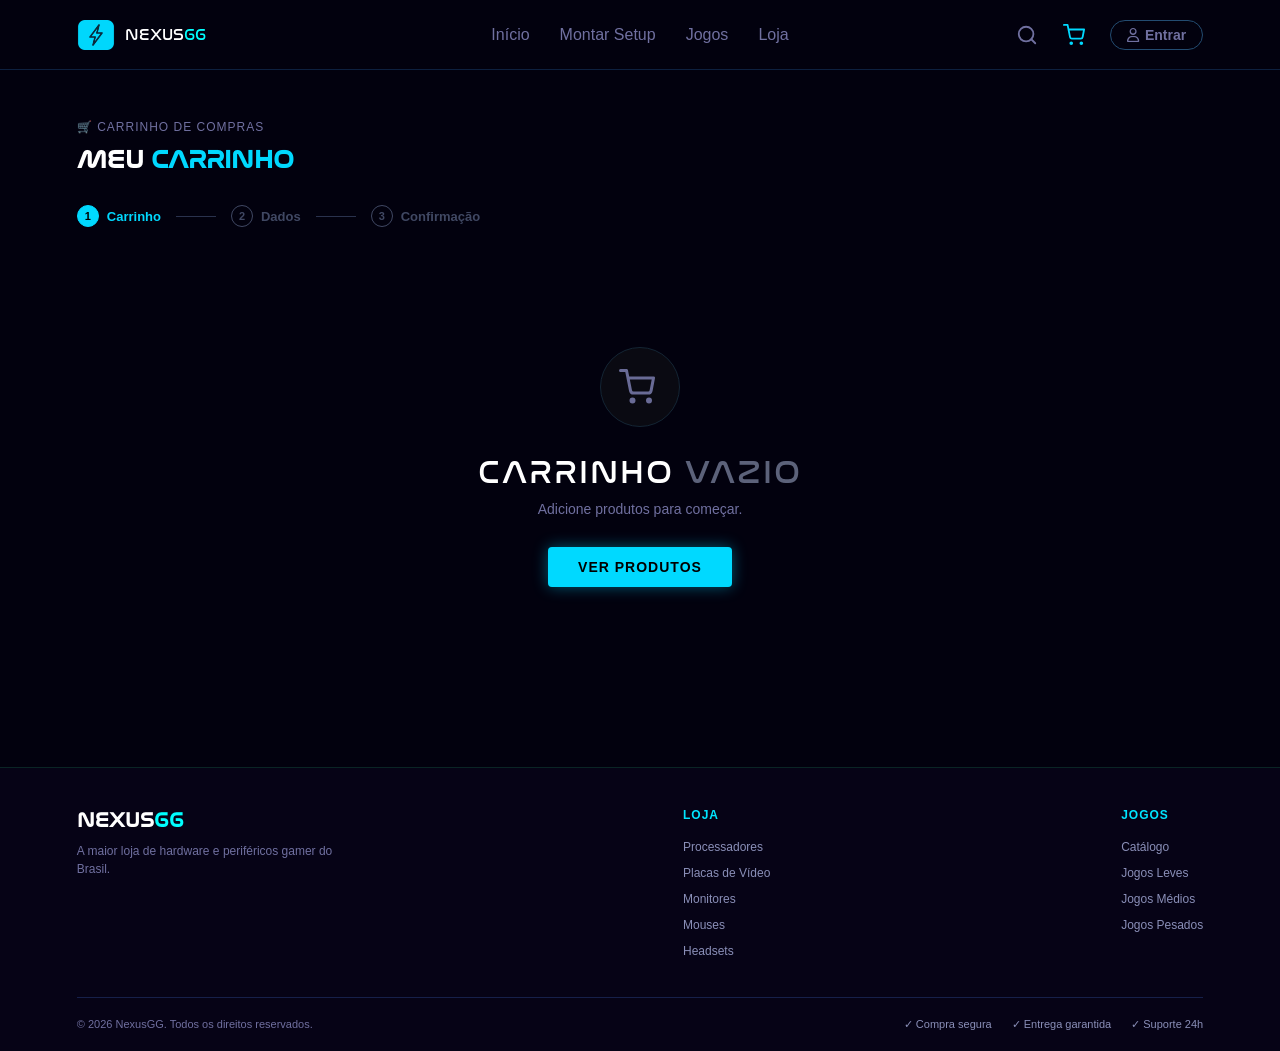
<file: Carrinho_Page/carrinho.html>
<!DOCTYPE html>
<html lang="pt-BR">
<head>
    <meta charset="UTF-8">
    <meta name="viewport" content="width=device-width, initial-scale=1.0">
    <link rel="stylesheet" href="carrinho_style.css">
    <link rel="stylesheet" href="busca-global.css">
    <link rel="stylesheet" href="https://cdnjs.cloudflare.com/ajax/libs/font-awesome/6.5.1/css/all.min.css" />
    <title>NEXUSGG - Meu Carrinho</title>
</head>
<body>
    <div class="bimg"></div>
    <header>
        <nav class="navg">
            <a href="../Main_Page/main.html" class="logo-link">
                <img src="../Main_Page/img_main/logo.png" alt="NexusGG" class="logo-icone">
                <span class="nexus">NEXUS<span class="gg">GG</span></span>
            </a>
            <ul>
                <li><a href="../Main_Page/main.html">Início</a></li>
                <li><a href="../Setup_Page/setup.html">Montar Setup</a></li>
                <li><a href="../Jogos_Page/jogos.html">Jogos</a></li>
                <li><a href="../Loja_Page/loja.html">Loja</a></li>
            </ul>
            <div class="icones-nav">
                <div class="search-container">
                    <input type="text" class="search-box" placeholder="Pesquisar...">
                    <svg class="icone btn-lupa" xmlns="http://www.w3.org/2000/svg" width="22" height="22" viewBox="0 0 24 24" fill="none" stroke="currentColor" stroke-width="2" stroke-linecap="round" stroke-linejoin="round"><circle cx="11" cy="11" r="8"></circle><line x1="21" y1="21" x2="16.65" y2="16.65"></line></svg>
                </div>
                <a href="#" class="carrinho-link">
                    <svg class="icone icone-ativo" xmlns="http://www.w3.org/2000/svg" width="22" height="22" viewBox="0 0 24 24" fill="none" stroke="currentColor" stroke-width="2" stroke-linecap="round" stroke-linejoin="round"><circle cx="9" cy="21" r="1"></circle><circle cx="20" cy="21" r="1"></circle><path d="M1 1h4l2.68 13.39a2 2 0 0 0 2 1.61h9.72a2 2 0 0 0 2-1.61L23 6H6"></path></svg>
                    <span class="badge-carrinho" id="badge-carrinho" style="display: none;">0</span>
                </a>
                <div id="area-conta" class="area-conta"></div>
                <button class="hamburger" id="btn-hamburger" aria-label="Abrir menu" aria-expanded="false">
                    <span></span><span></span><span></span>
                </button>
            </div>
        </nav>
    </header>

    <div class="mobile-nav-overlay" id="mobile-nav-overlay"></div>
    <nav class="mobile-nav" id="mobile-nav">
        <button class="mobile-nav-back" id="mobile-nav-back" aria-label="Voltar / fechar menu">
            <svg xmlns="http://www.w3.org/2000/svg" width="20" height="20" viewBox="0 0 24 24" fill="none" stroke="currentColor" stroke-width="2" stroke-linecap="round" stroke-linejoin="round">
                <line x1="19" y1="12" x2="5" y2="12"></line>
                <polyline points="12 19 5 12 12 5"></polyline>
            </svg>
            <span>Voltar</span>
        </button>
        <div class="mobile-nav-actions" id="mobile-nav-actions">
            <div class="mobile-nav-search" id="mobile-nav-search-slot"></div>
            <div class="mobile-nav-row" id="mobile-nav-row-slot"></div>
        </div>
        <ul>
            <li><a href="../Main_Page/main.html">Início</a></li>
            <li><a href="../Setup_Page/setup.html">Montar Setup</a></li>
            <li><a href="../Jogos_Page/jogos.html">Jogos</a></li>
            <li><a href="../Loja_Page/loja.html">Loja</a></li>
        </ul>
    </nav>

    <main class="carrinho-page-content">
        <div class="carrinho-header">
            <p class="caminho">🛒 CARRINHO DE COMPRAS</p>
            <h1>MEU <span style="color: #00d9ff;">CARRINHO</span></h1>
            
            <div class="stepper">
                <span class="step ativo"><div class="bolinha">1</div> Carrinho</span>
                <div class="linha-step"></div>
                <span class="step"><div class="bolinha">2</div> Dados</span>
                <div class="linha-step"></div>
                <span class="step"><div class="bolinha">3</div> Confirmação</span>
            </div>
        </div>

        <div id="carrinho-conteudo" class="carrinho-layout"></div>
    </main>

    <footer class="footer">
        <div class="footer-container">
            <div class="footer-logo">
                <h2>NEXUS<span style="color: aqua;">GG</span></h2>
                <p>A maior loja de hardware e periféricos gamer do <br>Brasil.</p>
            </div>
            <div class="footer-col">
                <h3>LOJA</h3>
                <ul>
                    <li><a href="../Loja_Page/loja.html?categoria=PROCESSADOR">Processadores</a></li>
                    <li><a href="../Loja_Page/loja.html?categoria=PLACA DE VÍDEO">Placas de Vídeo</a></li>
                    <li><a href="../Loja_Page/loja.html?categoria=MONITOR">Monitores</a></li>
                    <li><a href="../Loja_Page/loja.html?categoria=MOUSE">Mouses</a></li>
                    <li><a href="../Loja_Page/loja.html?categoria=HEADSET">Headsets</a></li>
                </ul>
            </div>
            <div class="footer-col">
                <h3>JOGOS</h3>
                <ul><li><a href="../Jogos_Page/jogos.html">Catálogo</a></li>
                <li><a href="../Jogos_Page/jogos.html?peso=leve">Jogos Leves</a></li>
                <li><a href="../Jogos_Page/jogos.html?peso=medio">Jogos Médios</a></li>
                <li><a href="../Jogos_Page/jogos.html?peso=pesado">Jogos Pesados</a></li>
                </ul>
            </div>
        </div>
        <div class="footer-bottom">
            <p>© 2026 NexusGG. Todos os direitos reservados.</p>
            <div class="footer-info">
                <span>✓ Compra segura</span>
                <span>✓ Entrega garantida</span>
                <span>✓ Suporte 24h</span>
            </div>
        </div>
    </footer>

    <script src="auth.js"></script>
    <script src="../backend/api/dados-produtos.php"></script>
    <script src="../backend/api/dados-jogos.php"></script>
    <script src="carrinho_script.js"></script>
    <script src="busca-global.js"></script>
</body>
</html>
</file>
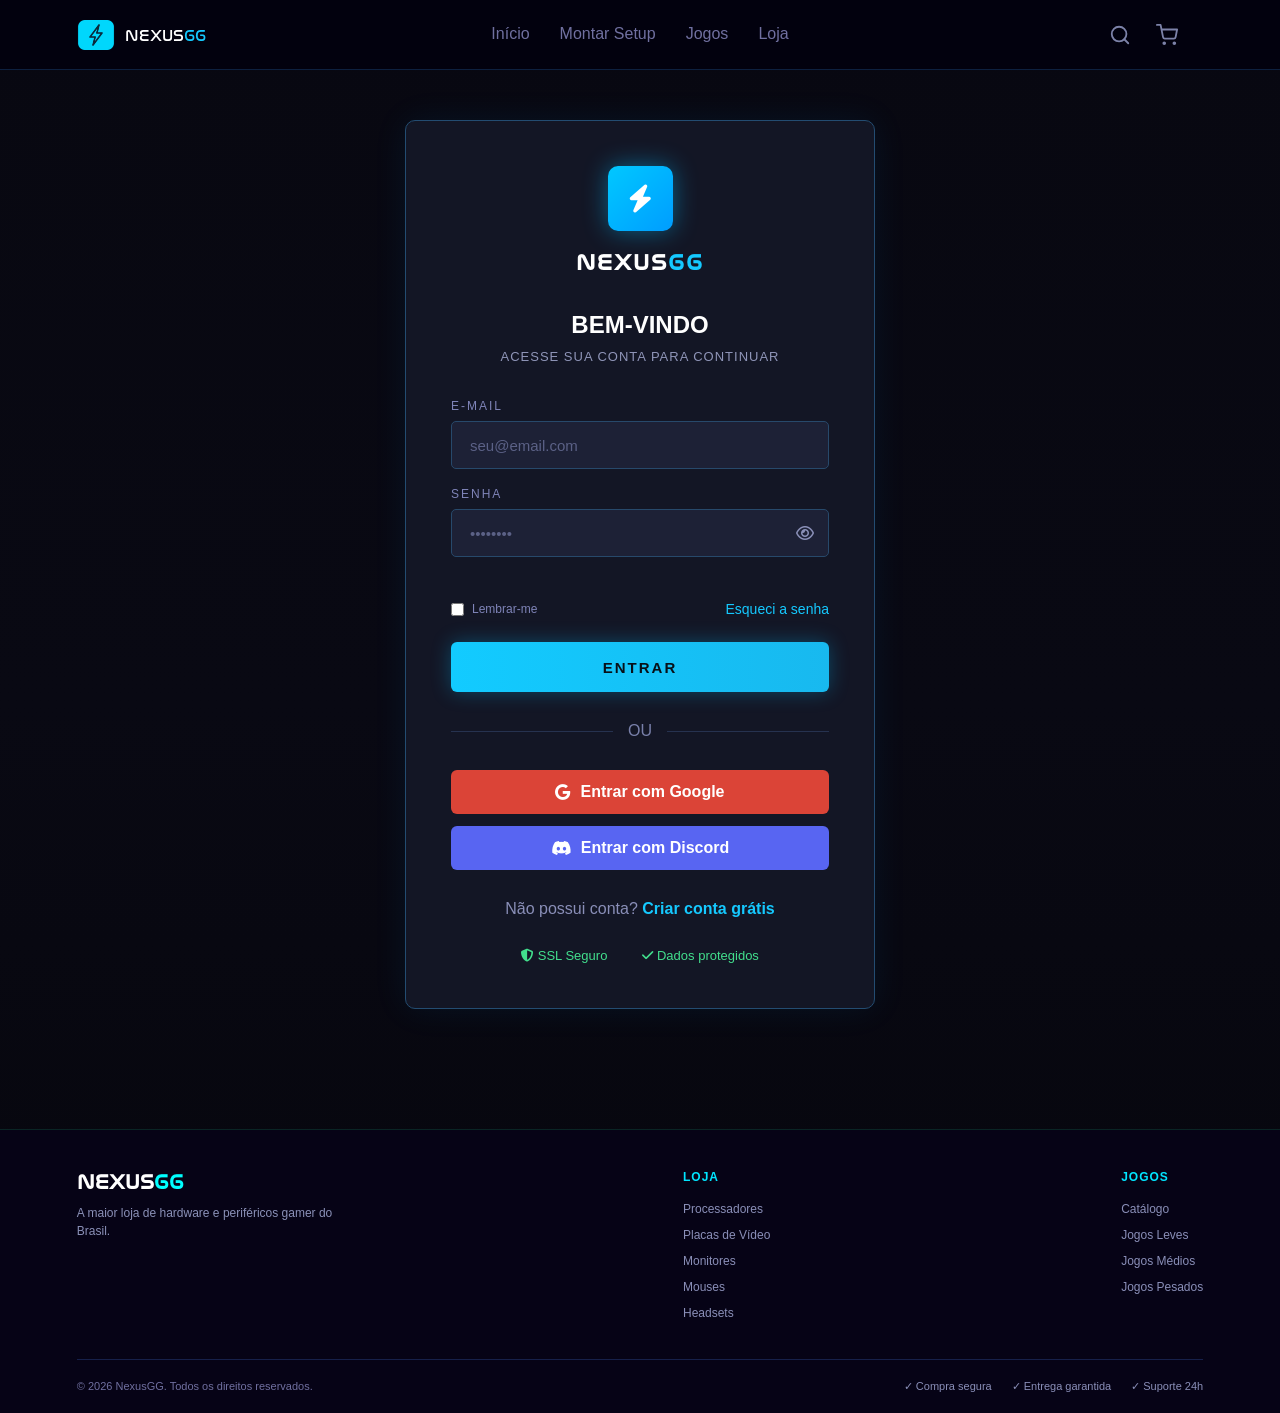
<file: Checkout_Page/checkout.html>
<!DOCTYPE html>
<html lang="pt-BR">
<head>
    <meta charset="UTF-8">
    <meta name="viewport" content="width=device-width, initial-scale=1.0">
    <link rel="stylesheet" href="checkout_style.css">
    <link rel="stylesheet" href="busca-global.css">
    <link rel="stylesheet" href="https://cdnjs.cloudflare.com/ajax/libs/font-awesome/6.5.1/css/all.min.css" />
    <title>NEXUSGG - Finalizar Pedido</title>
</head>
<body>
    <div class="bimg"></div>
    <header>
        <nav class="navg">
            <a href="../Main_Page/main.html" class="logo-link">
                <img src="../Main_Page/img_main/logo.png" alt="NexusGG" class="logo-icone">
                <span class="nexus">NEXUS<span class="gg">GG</span></span>
            </a>
            <ul>
                <li><a href="../Main_Page/main.html">Início</a></li>
                <li><a href="../Setup_Page/setup.html">Montar Setup</a></li>
                <li><a href="../Jogos_Page/jogos.html">Jogos</a></li>
                <li><a href="../Loja_Page/loja.html">Loja</a></li>
            </ul>
            <div class="icones-nav">
                <div class="search-container">
                    <input type="text" class="search-box" placeholder="Pesquisar...">
                    <svg class="icone btn-lupa" xmlns="http://www.w3.org/2000/svg" width="22" height="22" viewBox="0 0 24 24" fill="none" stroke="currentColor" stroke-width="2" stroke-linecap="round" stroke-linejoin="round"><circle cx="11" cy="11" r="8"></circle><line x1="21" y1="21" x2="16.65" y2="16.65"></line></svg>
                </div>
                <a href="../Carrinho_Page/carrinho.html" class="carrinho-link">
                    <svg class="icone" xmlns="http://www.w3.org/2000/svg" width="22" height="22" viewBox="0 0 24 24" fill="none" stroke="currentColor" stroke-width="2" stroke-linecap="round" stroke-linejoin="round"><circle cx="9" cy="21" r="1"></circle><circle cx="20" cy="21" r="1"></circle><path d="M1 1h4l2.68 13.39a2 2 0 0 0 2 1.61h9.72a2 2 0 0 0 2-1.61L23 6H6"></path></svg>
                    <span class="badge-carrinho" id="badge-carrinho" style="display: none;">0</span>
                </a>
                <div id="area-conta" class="area-conta"></div>
                <button class="hamburger" id="btn-hamburger" aria-label="Abrir menu" aria-expanded="false">
                    <span></span><span></span><span></span>
                </button>
            </div>
        </nav>
    </header>

    <div class="mobile-nav-overlay" id="mobile-nav-overlay"></div>
    <nav class="mobile-nav" id="mobile-nav">
        <button class="mobile-nav-back" id="mobile-nav-back" aria-label="Voltar / fechar menu">
            <svg xmlns="http://www.w3.org/2000/svg" width="20" height="20" viewBox="0 0 24 24" fill="none" stroke="currentColor" stroke-width="2" stroke-linecap="round" stroke-linejoin="round">
                <line x1="19" y1="12" x2="5" y2="12"></line>
                <polyline points="12 19 5 12 12 5"></polyline>
            </svg>
            <span>Voltar</span>
        </button>
        <div class="mobile-nav-actions" id="mobile-nav-actions">
            <div class="mobile-nav-search" id="mobile-nav-search-slot"></div>
            <div class="mobile-nav-row" id="mobile-nav-row-slot"></div>
        </div>
        <ul>
            <li><a href="../Main_Page/main.html">Início</a></li>
            <li><a href="../Setup_Page/setup.html">Montar Setup</a></li>
            <li><a href="../Jogos_Page/jogos.html">Jogos</a></li>
            <li><a href="../Loja_Page/loja.html">Loja</a></li>
        </ul>
    </nav>

    <main class="carrinho-page-content">
        <div class="carrinho-header">
            <p class="caminho">🛒 FINALIZAR PEDIDO</p>
            <h1>DADOS DE <span style="color: #b854f5;">ENTREGA</span></h1>
            
            <div class="stepper">
                <span class="step concluido"><div class="bolinha-check"><i class="fa-solid fa-check"></i></div> Carrinho</span>
                <div class="linha-step ativa"></div>
                <span class="step ativo"><div class="bolinha">2</div> Dados</span>
                <div class="linha-step"></div>
                <span class="step"><div class="bolinha">3</div> Confirmação</span>
            </div>
        </div>

        <div class="carrinho-layout">
            <div class="checkout-forms">
                <section class="checkout-card">
                    <h2 class="card-titulo"><i class="fa-regular fa-user"></i> DADOS PESSOAIS</h2>
                    <div class="form-grid">
                        <div class="input-box total-width">
                            <label>Nome Completo</label>
                            <input type="text" placeholder="João da Silva">
                        </div>
                        <div class="input-box half-width">
                            <label>E-mail</label>
                            <input type="email" placeholder="joao@email.com">
                        </div>
                        <div class="input-box half-width">
                            <label>CPF</label>
                            <input type="text" placeholder="000.000.000-00">
                        </div>
                        <div class="input-box half-width">
                            <label>Telefone</label>
                            <input type="text" placeholder="(11) 99999-9999">
                        </div>
                    </div>
                </section>

                <section class="checkout-card">
                    <h2 class="card-titulo"><i class="fa-solid fa-location-dot"></i> ENDEREÇO DE ENTREGA</h2>
                    <div class="form-grid">
                        <div class="input-box w-30">
                            <label>CEP</label>
                            <input type="text" placeholder="00000-000">
                        </div>
                        <div class="input-box w-70">
                            <label>Rua</label>
                            <input type="text" placeholder="Rua das Flores">
                        </div>
                        <div class="input-box w-20">
                            <label>Número</label>
                            <input type="text" placeholder="123">
                        </div>
                        <div class="input-box w-30">
                            <label>Bairro</label>
                            <input type="text" placeholder="Centro">
                        </div>
                        <div class="input-box w-30">
                            <label>Cidade</label>
                            <input type="text" placeholder="São Paulo">
                        </div>
                        <div class="input-box w-20">
                            <label>Estado</label>
                            <input type="text" placeholder="SP">
                        </div>
                    </div>
                </section>

                <section class="checkout-card">
                    <h2 class="card-titulo"><i class="fa-regular fa-credit-card"></i> PAGAMENTO</h2>
                    <div class="abas-pagamento">
                        <button type="button" class="aba-btn ativa" data-metodo="cartao">CARTÃO</button>
                        <button type="button" class="aba-btn" data-metodo="pix">PIX</button>
                        <button type="button" class="aba-btn" data-metodo="boleto">BOLETO</button>
                    </div>

                    <div id="conteudo-pagamento">
                        <div class="metodo-painel ativo" id="painel-cartao">
                            <div class="form-grid">
                                <div class="input-box total-width">
                                    <label>Número do Cartão</label>
                                    <input type="text" placeholder="0000 0000 0000 0000">
                                </div>
                                <div class="input-box total-width">
                                    <label>Nome no Cartão</label>
                                    <input type="text" placeholder="JOÃO DA SILVA">
                                </div>
                                <div class="input-box half-width">
                                    <label>Validade</label>
                                    <input type="text" placeholder="MM/AA">
                                </div>
                                <div class="input-box half-width">
                                    <label>CVV</label>
                                    <input type="text" placeholder="000">
                                </div>
                            </div>
                        </div>

                        <div class="metodo-painel" id="painel-pix">
                            <div class="info-metodo-alternativo">
                                <i class="fa-solid fa-pix" style="color: #32bcad; font-size: 32px;"></i>
                                <p>O QR Code para o pagamento via PIX será gerado após a confirmação do pedido.</p>
                                <span>Aprovação instantânea!</span>
                            </div>
                        </div>

                        <div class="metodo-painel" id="painel-boleto">
                            <div class="info-metodo-alternativo">
                                <i class="fa-solid fa-barcode" style="color: #fff; font-size: 32px;"></i>
                                <p>O boleto bancário poderá ser impresso ou pago pelo aplicativo do seu banco após a confirmação.</p>
                                <span>Compensação em até 2 dias úteis.</span>
                            </div>
                        </div>
                    </div>
                </section>
            </div>

            <aside class="resumo-pedido">
                <h3>RESUMO DO PEDIDO</h3>
                <div id="checkout-produtos-lista"></div>

                <div class="resumo-linha">
                    <span id="checkout-qtd-itens">Subtotal (0 itens)</span>
                    <span id="checkout-subtotal">R$ 0,00</span>
                </div>
                <div class="resumo-linha">
                    <span>Frete</span>
                    <span id="checkout-frete">R$ 0,00</span>
                </div>
                <div class="aviso-frete" id="checkout-aviso-frete">Frete grátis acima de R$ 5.000</div>
                <div class="linha-divisoria"></div>
                <div class="resumo-total">
                    <span>TOTAL</span>
                    <span id="checkout-total">R$ 0,00</span>
                </div>
                <div class="parcelamento" id="checkout-parcelamento">ou 12x de R$ 0,00 sem juros</div>

                <button class="btn-finalizar-pedido" id="btn-confirmar-checkout">CONFIRMAR PEDIDO</button>
                <a href="../Carrinho_Page/carrinho.html" class="btn-voltar-carrinho">← VOLTAR AO CARRINHO</a>

                <ul class="trust-badges">
                    <li><i class="fa-solid fa-shield-halved"></i> Compra 100% segura</li>
                    <li><i class="fa-solid fa-check"></i> 30 dias de garantia</li>
                </ul>
            </aside>
        </div>
    </main>

    <footer class="footer">
        <div class="footer-container">
            <div class="footer-logo">
                <h2>NEXUS<span style="color: aqua;">GG</span></h2>
                <p>A maior loja de hardware e periféricos gamer do <br>Brasil.</p>
            </div>
            <div class="footer-col">
                <h3>LOJA</h3>
                <ul>
                    <li><a href="../Loja_Page/loja.html?categoria=PROCESSADOR">Processadores</a></li>
                    <li><a href="../Loja_Page/loja.html?categoria=PLACA DE VÍDEO">Placas de Vídeo</a></li>
                    <li><a href="../Loja_Page/loja.html?categoria=MONITOR">Monitores</a></li>
                    <li><a href="../Loja_Page/loja.html?categoria=MOUSE">Mouses</a></li>
                    <li><a href="../Loja_Page/loja.html?categoria=HEADSET">Headsets</a></li>
                </ul>
            </div>
            <div class="footer-col">
                <h3>JOGOS</h3>
                <ul><li><a href="../Jogos_Page/jogos.html">Catálogo</a></li>
                <li><a href="../Jogos_Page/jogos.html?peso=leve">Jogos Leves</a></li>
                <li><a href="../Jogos_Page/jogos.html?peso=medio">Jogos Médios</a></li>
                <li><a href="../Jogos_Page/jogos.html?peso=pesado">Jogos Pesados</a></li>
                </ul>
            </div>
        </div>
        <div class="footer-bottom">
            <p>© 2026 NexusGG. Todos os direitos reservados.</p>
            <div class="footer-info">
                <span>✓ Compra segura</span>
                <span>✓ Entrega garantida</span>
                <span>✓ Suporte 24h</span>
            </div>
        </div>
    </footer>

    <script src="auth.js"></script>
    <script src="../backend/api/dados-produtos.php"></script>
    <script src="../backend/api/dados-jogos.php"></script>
    <script src="checkout_script.js"></script>
    <script src="busca-global.js"></script>
</body>
</html>
</file>
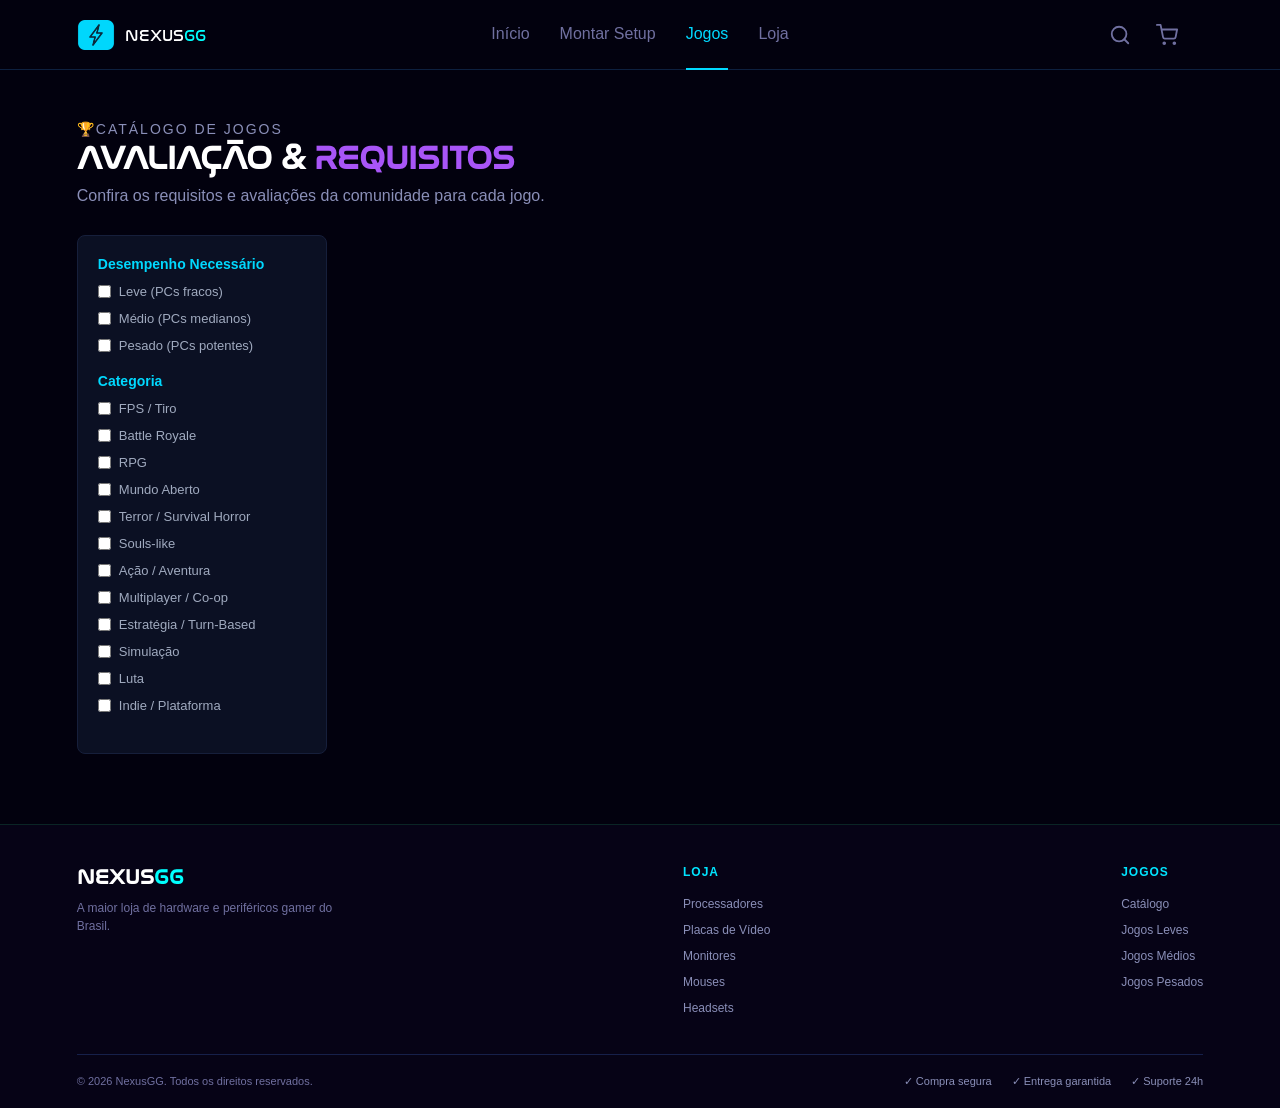
<file: Jogos_Page/jogos.html>
<!DOCTYPE html>
<html lang="pt-BR">
<head>
    <meta charset="UTF-8">
    <meta name="viewport" content="width=device-width, initial-scale=1.0">
    <link rel="stylesheet" href="jogos_style.css">
    <link rel="stylesheet" href="busca-global.css">
    <link rel="stylesheet" href="https://cdnjs.cloudflare.com/ajax/libs/font-awesome/6.5.1/css/all.min.css" />
    <title>NEXUSGG - Jogos</title>
</head>
<body>
    <div class="bimg"></div>
    <header>
        <nav class="navegacao">
            <div class="navg">
                <a href="../Main_Page/main.html" class="logo-link">
                    <img src="../Main_Page/img_main/logo.png" alt="NexusGG" class="logo-icone">
                    <span class="nexus">NEXUS<span class="gg">GG</span></span>
                </a>
                <ul>
                    <li><a href="../Main_Page/main.html">Início</a></li>
                    <li><a href="../Setup_Page/setup.html">Montar Setup</a></li>
                    <li class="ativo-nav"><a href="#">Jogos</a></li>
                    <li><a href="../Loja_Page/loja.html">Loja</a></li>
                </ul>
                <div class="icones-nav">
                    <div class="search-container">
                        <input type="text" class="search-box" id="search-jogos" placeholder="Pesquisar jogo...">
                        <svg class="icone btn-lupa" xmlns="http://www.w3.org/2000/svg" width="22" height="22" viewBox="0 0 24 24" fill="none" stroke="currentColor" stroke-width="2" stroke-linecap="round" stroke-linejoin="round">
                            <circle cx="11" cy="11" r="8"></circle>
                            <line x1="21" y1="21" x2="16.65" y2="16.65"></line>
                        </svg>
                    </div>
                    <a href="../Carrinho_Page/carrinho.html" class="carrinho-link">
                        <svg class="icone" xmlns="http://www.w3.org/2000/svg" width="22" height="22" viewBox="0 0 24 24" fill="none" stroke="currentColor" stroke-width="2" stroke-linecap="round" stroke-linejoin="round">
                            <circle cx="9" cy="21" r="1"></circle>
                            <circle cx="20" cy="21" r="1"></circle>
                            <path d="M1 1h4l2.68 13.39a2 2 0 0 0 2 1.61h9.72a2 2 0 0 0 2-1.61L23 6H6"></path>
                        </svg>
                        <span class="badge-carrinho" id="badge-carrinho" style="display: none;">0</span>
                    </a>
                    <div id="area-conta" class="area-conta"></div>
                    <button class="hamburger" id="btn-hamburger" aria-label="Abrir menu" aria-expanded="false">
                        <span></span><span></span><span></span>
                    </button>
                </div>
            </div>
        </nav>
    </header>

    <div class="mobile-nav-overlay" id="mobile-nav-overlay"></div>
    <nav class="mobile-nav" id="mobile-nav">
        <button class="mobile-nav-back" id="mobile-nav-back" aria-label="Voltar / fechar menu">
            <svg xmlns="http://www.w3.org/2000/svg" width="20" height="20" viewBox="0 0 24 24" fill="none" stroke="currentColor" stroke-width="2" stroke-linecap="round" stroke-linejoin="round">
                <line x1="19" y1="12" x2="5" y2="12"></line>
                <polyline points="12 19 5 12 12 5"></polyline>
            </svg>
            <span>Voltar</span>
        </button>
        <div class="mobile-nav-actions" id="mobile-nav-actions">
            <div class="mobile-nav-search" id="mobile-nav-search-slot"></div>
            <div class="mobile-nav-row" id="mobile-nav-row-slot"></div>
        </div>
        <ul>
            <li><a href="../Main_Page/main.html">Início</a></li>
            <li><a href="../Setup_Page/setup.html">Montar Setup</a></li>
            <li class="ativo-nav"><a href="#">Jogos</a></li>
            <li><a href="../Loja_Page/loja.html">Loja</a></li>
        </ul>
    </nav>

    <main>
        <div class="desc_pag">
            <span>🏆CATÁLOGO DE JOGOS</span>
            <br>
            <span>AVALIAÇÃO & <span class="req">REQUISITOS</span></span>
            <br>
            <span>Confira os requisitos e avaliações da comunidade para cada jogo.</span>
        </div>

        <div class="layout-jogos">
            <aside class="sidebar-filtros">
                <button class="filtros-toggle" id="filtros-toggle" type="button" aria-expanded="false" aria-controls="filtros-conteudo">
                    <span class="filtros-toggle-label">
                        <svg xmlns="http://www.w3.org/2000/svg" width="18" height="18" viewBox="0 0 24 24" fill="none" stroke="currentColor" stroke-width="2" stroke-linecap="round" stroke-linejoin="round">
                            <line x1="21" y1="4" x2="14" y2="4"></line><line x1="10" y1="4" x2="3" y2="4"></line>
                            <line x1="21" y1="12" x2="12" y2="12"></line><line x1="8" y1="12" x2="3" y2="12"></line>
                            <line x1="21" y1="20" x2="16" y2="20"></line><line x1="12" y1="20" x2="3" y2="20"></line>
                            <line x1="14" y1="2" x2="14" y2="6"></line><line x1="8" y1="10" x2="8" y2="14"></line>
                            <line x1="16" y1="18" x2="16" y2="22"></line>
                        </svg>
                        FILTROS
                        <span class="filtros-badge" id="filtros-badge" style="display: none;">0</span>
                    </span>
                    <svg class="filtros-chevron" xmlns="http://www.w3.org/2000/svg" width="18" height="18" viewBox="0 0 24 24" fill="none" stroke="currentColor" stroke-width="2" stroke-linecap="round" stroke-linejoin="round">
                        <polyline points="6 9 12 15 18 9"></polyline>
                    </svg>
                </button>

                <div class="filtros-conteudo" id="filtros-conteudo">
                    <div class="filtro-grupo">
                        <h4>Desempenho Necessário</h4>
                        <label><input type="checkbox" name="peso" value="leve"> Leve (PCs fracos)</label>
                        <label><input type="checkbox" name="peso" value="medio"> Médio (PCs medianos)</label>
                        <label><input type="checkbox" name="peso" value="pesado"> Pesado (PCs potentes)</label>
                    </div>

                    <div class="filtro-grupo">
                        <h4>Categoria</h4>
                        <label><input type="checkbox" name="categoria" value="FPS"> FPS / Tiro</label>
                        <label><input type="checkbox" name="categoria" value="BATTLE_ROYALE"> Battle Royale</label>
                        <label><input type="checkbox" name="categoria" value="RPG"> RPG</label>
                        <label><input type="checkbox" name="categoria" value="MUNDO_ABERTO"> Mundo Aberto</label>
                        <label><input type="checkbox" name="categoria" value="TERROR"> Terror / Survival Horror</label>
                        <label><input type="checkbox" name="categoria" value="SOULSLIKE"> Souls-like</label>
                        <label><input type="checkbox" name="categoria" value="ACAO"> Ação / Aventura</label>
                        <label><input type="checkbox" name="categoria" value="MULTIPLAYER"> Multiplayer / Co-op</label>
                        <label><input type="checkbox" name="categoria" value="ESTRATEGIA"> Estratégia / Turn-Based</label>
                        <label><input type="checkbox" name="categoria" value="SIMULACAO"> Simulação</label>
                        <label><input type="checkbox" name="categoria" value="LUTA"> Luta</label>
                        <label><input type="checkbox" name="categoria" value="INDIE"> Indie / Plataforma</label>
                    </div>
                </div>
            </aside>

            <div class="conteudo-jogos">
                <div id="catalogo-container"></div>
                <div class="paginacao" id="container-paginacao"></div>
            </div>
        </div>
    </main>

    <footer class="footer">
        <div class="footer-container">
            <div class="footer-logo">
                <h2>NEXUS<span style="color: aqua;">GG</span></h2>
                <p>A maior loja de hardware e periféricos gamer do <br>Brasil.</p>
            </div>
            <div class="footer-col">
                <h3>LOJA</h3>
                <ul>
                    <li><a href="../Loja_Page/loja.html?categoria=PROCESSADOR">Processadores</a></li>
                    <li><a href="../Loja_Page/loja.html?categoria=PLACA DE VÍDEO">Placas de Vídeo</a></li>
                    <li><a href="../Loja_Page/loja.html?categoria=MONITOR">Monitores</a></li>
                    <li><a href="../Loja_Page/loja.html?categoria=MOUSE">Mouses</a></li>
                    <li><a href="../Loja_Page/loja.html?categoria=HEADSET">Headsets</a></li>
                </ul>
            </div>
            <div class="footer-col">
                <h3>JOGOS</h3>
                <ul><li><a href="../Jogos_Page/jogos.html">Catálogo</a></li>
                <li><a href="../Jogos_Page/jogos.html?peso=leve">Jogos Leves</a></li>
                <li><a href="../Jogos_Page/jogos.html?peso=medio">Jogos Médios</a></li>
                <li><a href="../Jogos_Page/jogos.html?peso=pesado">Jogos Pesados</a></li>
                </ul>
            </div>
        </div>
        <div class="footer-bottom">
            <p>© 2026 NexusGG. Todos os direitos reservados.</p>
            <div class="footer-info">
                <span>✓ Compra segura</span>
                <span>✓ Entrega garantida</span>
                <span>✓ Suporte 24h</span>
            </div>
        </div>
    </footer>
    
    <script src="auth.js"></script>
    <script src="../backend/api/dados-produtos.php"></script>
    <script src="../backend/api/dados-jogos.php"></script>
    <script src="jogos_script.js"></script>
    <script src="busca-global.js"></script>
</body>
</html>
</file>
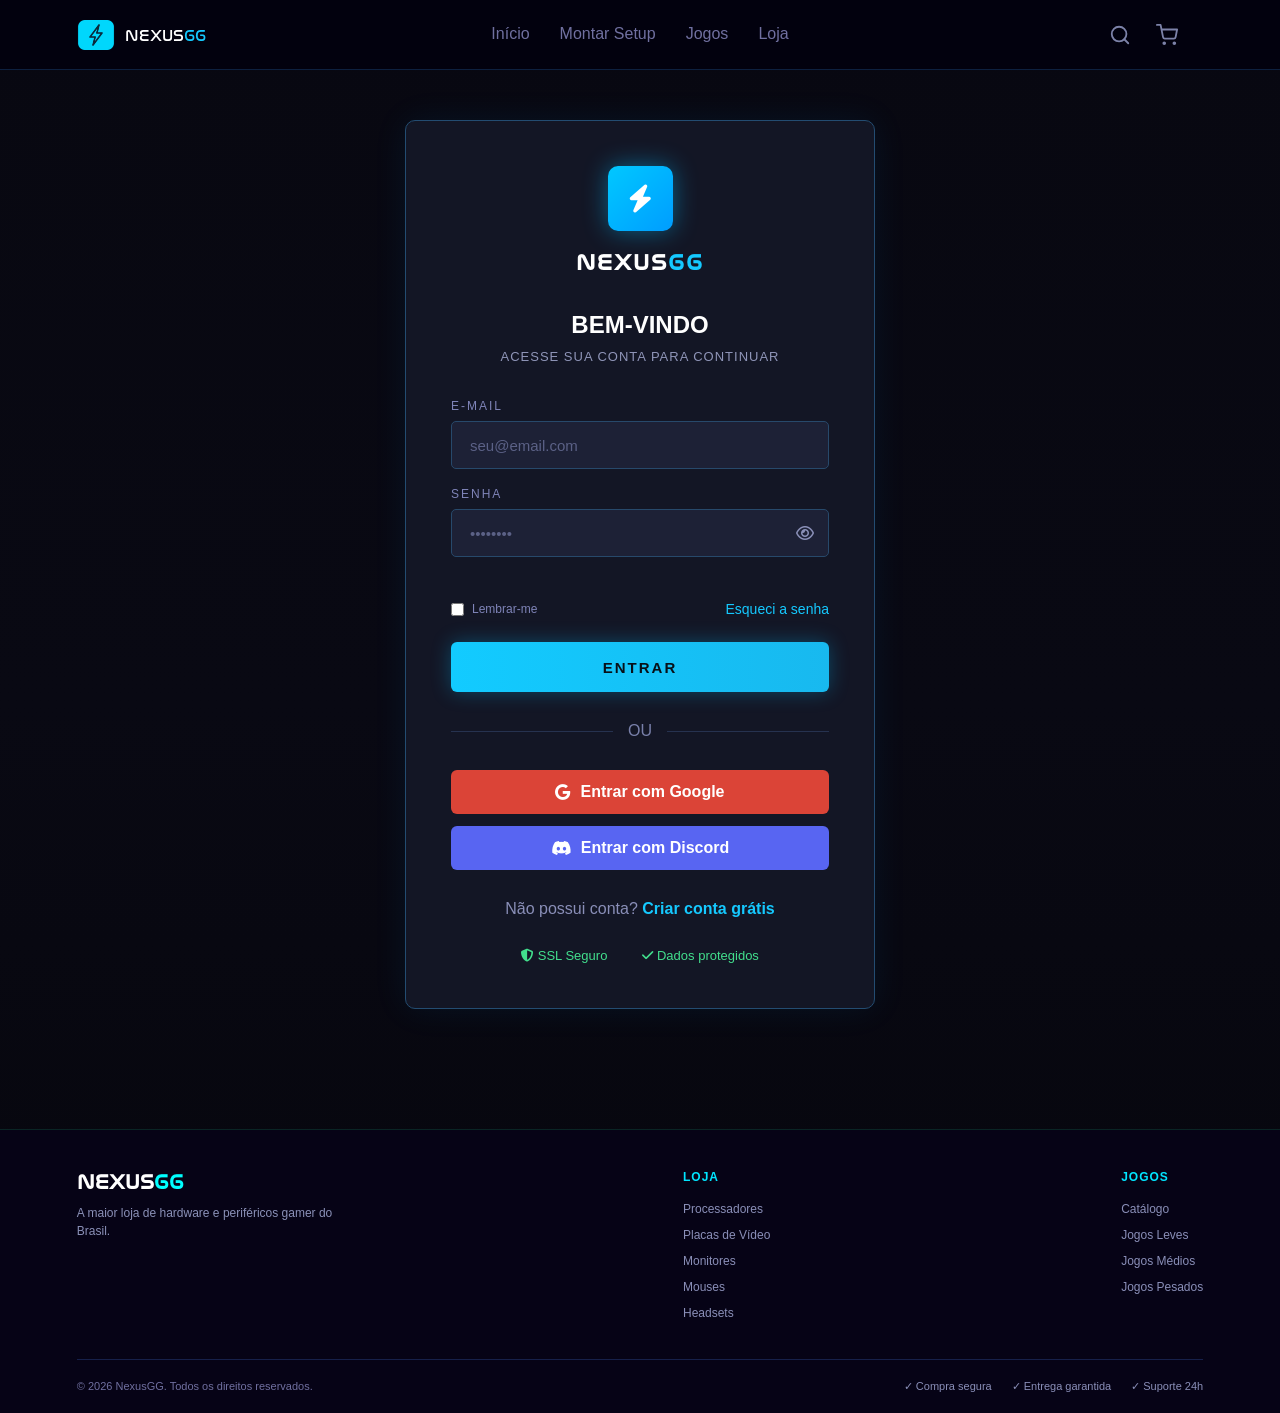
<file: Login_Page/login_page.html>
<!DOCTYPE html>
<html lang="pt-BR">

<head>
    <meta charset="UTF-8">
    <meta name="viewport" content="width=device-width, initial-scale=1.0">
    <title>NexusGG - Acesso</title>
    <link rel="stylesheet" href="login_style.css">
    <link rel="stylesheet" href="busca-global.css">
    <link rel="stylesheet" href="https://cdnjs.cloudflare.com/ajax/libs/font-awesome/6.7.2/css/all.min.css">
</head>

<body>

    <header>
        <nav class="navg">
            <div class="navg-inner">
                <a href="../Main_Page/main.html" class="logo-link">
                    <img src="../Main_Page/img_main/logo.png" alt="NexusGG" class="logo-icone">
                    <span class="nexus">NEXUS<span class="gg">GG</span></span>
                </a>
                <ul>
                    <li><a href="../Main_Page/main.html">Início</a></li>
                    <li><a href="../Setup_Page/setup.html">Montar Setup</a></li>
                    <li><a href="../Jogos_Page/jogos.html">Jogos</a></li>
                    <li><a href="../Loja_Page/loja.html">Loja</a></li>
                </ul>
                <div class="icones-nav">
                    <div class="search-container">
                        <input type="text" class="search-box" placeholder="Pesquisar...">
                        <svg class="icone btn-lupa" xmlns="http://www.w3.org/2000/svg" width="22" height="22" viewBox="0 0 24 24" fill="none" stroke="currentColor" stroke-width="2" stroke-linecap="round" stroke-linejoin="round">
                            <circle cx="11" cy="11" r="8"></circle>
                            <line x1="21" y1="21" x2="16.65" y2="16.65"></line>
                        </svg>
                    </div>
                    <a href="../Carrinho_Page/carrinho.html" class="carrinho-link">
                        <svg class="icone" xmlns="http://www.w3.org/2000/svg" width="22" height="22" viewBox="0 0 24 24" fill="none" stroke="currentColor" stroke-width="2" stroke-linecap="round" stroke-linejoin="round">
                            <circle cx="9" cy="21" r="1"></circle>
                            <circle cx="20" cy="21" r="1"></circle>
                            <path d="M1 1h4l2.68 13.39a2 2 0 0 0 2 1.61h9.72a2 2 0 0 0 2-1.61L23 6H6"></path>
                        </svg>
                        <span class="badge-carrinho" id="badge-carrinho" style="display: none;">0</span>
                    </a>
                    <div id="area-conta" class="area-conta"></div>
                    <button class="hamburger" id="btn-hamburger" aria-label="Abrir menu" aria-expanded="false">
                        <span></span><span></span><span></span>
                    </button>
                </div>
            </div>
        </nav>
    </header>

    <div class="mobile-nav-overlay" id="mobile-nav-overlay"></div>
    <nav class="mobile-nav" id="mobile-nav">
        <button class="mobile-nav-back" id="mobile-nav-back" aria-label="Voltar / fechar menu">
            <svg xmlns="http://www.w3.org/2000/svg" width="20" height="20" viewBox="0 0 24 24" fill="none" stroke="currentColor" stroke-width="2" stroke-linecap="round" stroke-linejoin="round">
                <line x1="19" y1="12" x2="5" y2="12"></line>
                <polyline points="12 19 5 12 12 5"></polyline>
            </svg>
            <span>Voltar</span>
        </button>
        <div class="mobile-nav-actions" id="mobile-nav-actions">
            <div class="mobile-nav-search" id="mobile-nav-search-slot"></div>
            <div class="mobile-nav-row" id="mobile-nav-row-slot"></div>
        </div>
        <ul>
            <li><a href="../Main_Page/main.html">Início</a></li>
            <li><a href="../Setup_Page/setup.html">Montar Setup</a></li>
            <li><a href="../Jogos_Page/jogos.html">Jogos</a></li>
            <li><a href="../Loja_Page/loja.html">Loja</a></li>
        </ul>
    </nav>

    <main class="main-login">
        <section class="container">

            <div id="view-login">
                <div class="logo">
                    <div class="logo-icon"><i class="fa-solid fa-bolt"></i></div>
                    <h1>NEXUS<span>GG</span></h1>
                </div>
                <h2>BEM-VINDO</h2>
                <p class="sub">ACESSE SUA CONTA PARA CONTINUAR</p>

                <form id="formLogin" novalidate>
                    <label for="emailLogin">E-MAIL</label>
                    <div class="input-box">
                        <input id="emailLogin" type="email" placeholder="seu@email.com" required>
                    </div>

                    <label for="senha">SENHA</label>
                    <div class="input-box">
                        <input id="senha" type="password" placeholder="••••••••" minlength="6" required>
                        <i class="fa-regular fa-eye eye" onclick="mostrarSenha('senha')"></i>
                    </div>
                    <small id="erroLogin" style="color:#ff4d6d; display:block; margin-bottom:10px;"></small>

                    <div class="options">
                        <label class="remember">
                            <input type="checkbox"> Lembrar-me
                        </label>
                        <a href="#" onclick="mudarTela('view-recuperar'); return false;">Esqueci a senha</a>
                    </div>
                    <button class="login-btn" type="submit">ENTRAR</button>
                </form>

                <div class="divider">OU</div>

                <div class="social">
                    <a class="social-btn google" href="https://accounts.google.com/" target="_blank">
                        <i class="fa-brands fa-google"></i> Entrar com Google
                    </a>
                    <a class="social-btn discord" href="https://discord.com/login" target="_blank">
                        <i class="fa-brands fa-discord"></i> Entrar com Discord
                    </a>
                </div>

                <div class="bottom">
                    Não possui conta?
                    <a href="#" onclick="mudarTela('view-cadastro'); return false;">Criar conta grátis</a>
                </div>
                
                <div class="login-footer">
                    <span><i class="fa-solid fa-shield-halved"></i> SSL Seguro</span>
                    <span><i class="fa-solid fa-check"></i> Dados protegidos</span>
                </div>
            </div>

            <div id="view-cadastro" style="display: none;">
                <div class="logo cadastro">
                    <div class="logo-icon"><i class="fa-solid fa-user-plus"></i></div>
                    <h1>NEXUS<span>GG</span></h1>
                </div>
                <h2>CRIAR CONTA</h2>
                <p class="sub">JUNTE-SE À COMUNIDADE GAMER</p>

                <form id="formCadastro" novalidate>
                    <label for="nome">NOME COMPLETO</label>
                    <div class="input-box">
                        <input id="nome" type="text" placeholder="Digite seu nome" minlength="3" required>
                    </div>
                    <small id="erroNome"></small>

                    <label for="emailCadastro">E-MAIL</label>
                    <div class="input-box">
                        <input id="emailCadastro" type="email" placeholder="seu@email.com" required>
                    </div>
                    <small id="erroEmail"></small>

                    <label for="senhaCadastro">SENHA</label>
                    <div class="input-box">
                        <input id="senhaCadastro" type="password" placeholder="••••••••" minlength="6" required>
                        <i class="fa-regular fa-eye eye" onclick="mostrarSenha('senhaCadastro')"></i>
                    </div>
                    <small id="erroSenhaCadastro"></small>

                    <label for="confirmarSenha">CONFIRMAR SENHA</label>
                    <div class="input-box">
                        <input id="confirmarSenha" type="password" placeholder="••••••••" required>
                        <i class="fa-regular fa-eye eye" onclick="mostrarSenha('confirmarSenha')"></i>
                    </div>
                    <small id="erroConfirmar"></small>

                    <div class="options">
                        <label class="remember">
                            <input type="checkbox" required> Aceito os termos de uso
                        </label>
                    </div>
                    <p id="statusCadastro" style="margin-bottom:10px; font-size:14px;"></p>
                    <button class="cadastro-btn" type="submit">CRIAR CONTA</button>
                </form>

                <div class="divider">OU</div>

                <div class="social">
                    <a class="social-btn google" href="https://accounts.google.com/" target="_blank">
                        <i class="fa-brands fa-google"></i> Cadastrar com Google
                    </a>
                    <a class="social-btn discord" href="https://discord.com/login" target="_blank">
                        <i class="fa-brands fa-discord"></i> Cadastrar com Discord
                    </a>
                </div>

                <div class="bottom">
                    Já possui uma conta?
                    <a href="#" onclick="mudarTela('view-login'); return false;">Fazer Login</a>
                </div>
                
                <div class="login-footer">
                    <span><i class="fa-solid fa-shield-halved"></i> SSL Seguro</span>
                    <span><i class="fa-solid fa-check"></i> Dados protegidos</span>
                </div>
            </div>

            <div id="view-recuperar" style="display: none;">
                <div class="logo">
                    <div class="logo-icon"><i class="fa-solid fa-lock"></i></div>
                    <h1>NEXUS<span>GG</span></h1>
                </div>
                <h2>RECUPERAR SENHA</h2>
                <p class="sub">Informe seu e-mail para receber as instruções.</p>

                <form id="formRecuperar" novalidate>
                    <label>E-MAIL</label>
                    <div class="input-box">
                        <input id="emailRecuperar" type="email" placeholder="Digite seu e-mail" required>
                    </div>
                    <small id="erroEmailRecuperar" style="color:red;"></small>
                    <p id="statusMsg" style="margin-top:15px; font-size:14px;"></p>

                    <button id="btnEnviar" class="login-btn" type="submit" style="margin-top:30px;">
                        ENVIAR CÓDIGO
                    </button>
                </form>

                <div class="admin">
                    <h4><i class="fa-solid fa-circle-info"></i> INFORMAÇÃO</h4>
                    <p>Um código de recuperação será enviado para o e-mail informado.</p>
                    <p style="margin-top:10px;">Verifique também sua caixa de spam caso não encontre a mensagem.</p>
                </div>

                <div class="bottom">
                    Lembrou sua senha?
                    <a href="#" onclick="mudarTela('view-login'); return false;">Voltar ao Login</a>
                </div>
                
                <div class="login-footer">
                    <span><i class="fa-solid fa-shield-halved"></i> SSL Seguro</span>
                    <span><i class="fa-solid fa-check"></i> Dados protegidos</span>
                </div>
            </div>

        </section>
    </main>

    <footer class="footer">
        <div class="footer-container">
            <div class="footer-logo">
                <h2>NEXUS<span style="color: aqua;">GG</span></h2>
                <p>A maior loja de hardware e periféricos gamer do <br>Brasil.</p>
            </div>
            <div class="footer-col">
                <h3>LOJA</h3>
                <ul>
                    <li><a href="../Loja_Page/loja.html?categoria=PROCESSADOR">Processadores</a></li>
                    <li><a href="../Loja_Page/loja.html?categoria=PLACA DE VÍDEO">Placas de Vídeo</a></li>
                    <li><a href="../Loja_Page/loja.html?categoria=MONITOR">Monitores</a></li>
                    <li><a href="../Loja_Page/loja.html?categoria=MOUSE">Mouses</a></li>
                    <li><a href="../Loja_Page/loja.html?categoria=HEADSET">Headsets</a></li>
                </ul>
            </div>
            <div class="footer-col">
                <h3>JOGOS</h3>
                <ul><li><a href="../Jogos_Page/jogos.html">Catálogo</a></li>
                <li><a href="../Jogos_Page/jogos.html?peso=leve">Jogos Leves</a></li>
                <li><a href="../Jogos_Page/jogos.html?peso=medio">Jogos Médios</a></li>
                <li><a href="../Jogos_Page/jogos.html?peso=pesado">Jogos Pesados</a></li>
                </ul>
            </div>
        </div>
        <div class="footer-bottom">
            <p>© 2026 NexusGG. Todos os direitos reservados.</p>
            <div class="footer-info">
                <span>✓ Compra segura</span>
                <span>✓ Entrega garantida</span>
                <span>✓ Suporte 24h</span>
            </div>
        </div>
    </footer>

    <script src="auth.js"></script>
    <script src="../backend/api/dados-produtos.php"></script>
    <script src="../backend/api/dados-jogos.php"></script>
    <script src="login_script.js"></script>
    <script src="busca-global.js"></script>
</body>
</html>
</file>
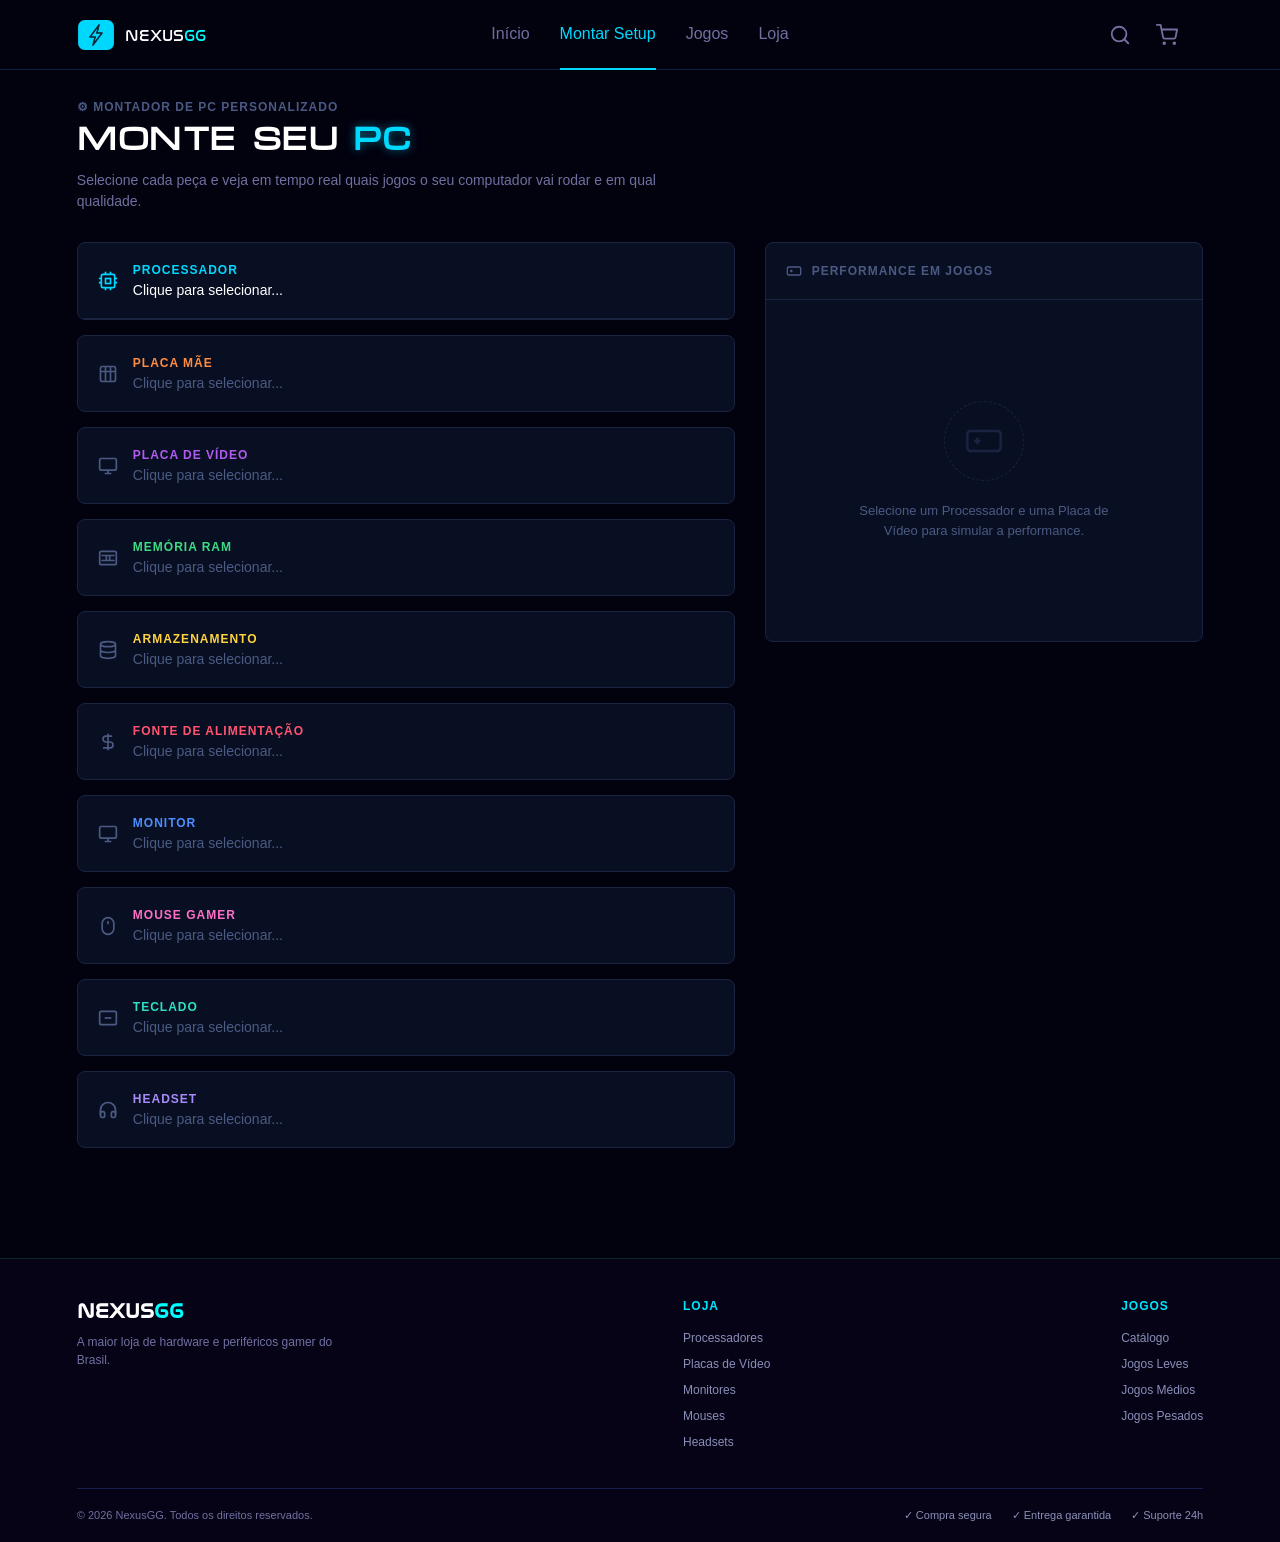
<file: Setup_Page/setup.html>
<!DOCTYPE html>
<html lang="pt-BR">
<head>
    <meta charset="UTF-8">
    <meta name="viewport" content="width=device-width, initial-scale=1.0">
    <title>NEXUSGG - Setup</title>
    <link rel="stylesheet" href="setup_style.css">
    <link rel="stylesheet" href="busca-global.css">
    <link rel="stylesheet" href="https://cdnjs.cloudflare.com/ajax/libs/font-awesome/6.5.1/css/all.min.css" />
</head>
<body>
    <div class="bimg"></div>
    <header>
        <nav class="navegacao">
            <div class="navg">
                <a href="../Main_Page/main.html" class="logo-link">
                    <img src="../Main_Page/img_main/logo.png" alt="NexusGG" class="logo-icone">
                    <span class="nexus">NEXUS<span class="gg">GG</span></span>
                </a>
                <ul>
                    <li><a href="../Main_Page/main.html">Início</a></li>
                    <li class="ativo-nav"><a href="#">Montar Setup</a></li>
                    <li><a href="../Jogos_Page/jogos.html">Jogos</a></li>
                    <li><a href="../Loja_Page/loja.html">Loja</a></li>
                </ul>
                <div class="icones-nav">
                    <div class="search-container">
                        <input type="text" class="search-box" placeholder="Pesquisar...">
                        <svg class="icone btn-lupa" xmlns="http://www.w3.org/2000/svg" width="22" height="22" viewBox="0 0 24 24" fill="none" stroke="currentColor" stroke-width="2" stroke-linecap="round" stroke-linejoin="round"><circle cx="11" cy="11" r="8"></circle><line x1="21" y1="21" x2="16.65" y2="16.65"></line></svg>
                    </div>
                    <a href="../Carrinho_Page/carrinho.html" class="carrinho-link">
                        <svg class="icone" xmlns="http://www.w3.org/2000/svg" width="22" height="22" viewBox="0 0 24 24" fill="none" stroke="currentColor" stroke-width="2" stroke-linecap="round" stroke-linejoin="round"><circle cx="9" cy="21" r="1"></circle><circle cx="20" cy="21" r="1"></circle><path d="M1 1h4l2.68 13.39a2 2 0 0 0 2 1.61h9.72a2 2 0 0 0 2-1.61L23 6H6"></path></svg>
                        <span class="badge-carrinho" id="badge-carrinho" style="display: none;">0</span>
                    </a>
                    <div id="area-conta" class="area-conta"></div>
                    <button class="hamburger" id="btn-hamburger" aria-label="Abrir menu" aria-expanded="false">
                        <span></span><span></span><span></span>
                    </button>
                </div>
            </div>
        </nav>
    </header>

    <div class="mobile-nav-overlay" id="mobile-nav-overlay"></div>
    <nav class="mobile-nav" id="mobile-nav">
        <button class="mobile-nav-back" id="mobile-nav-back" aria-label="Voltar / fechar menu">
            <svg xmlns="http://www.w3.org/2000/svg" width="20" height="20" viewBox="0 0 24 24" fill="none" stroke="currentColor" stroke-width="2" stroke-linecap="round" stroke-linejoin="round">
                <line x1="19" y1="12" x2="5" y2="12"></line>
                <polyline points="12 19 5 12 12 5"></polyline>
            </svg>
            <span>Voltar</span>
        </button>
        <div class="mobile-nav-actions" id="mobile-nav-actions">
            <div class="mobile-nav-search" id="mobile-nav-search-slot"></div>
            <div class="mobile-nav-row" id="mobile-nav-row-slot"></div>
        </div>
        <ul>
            <li><a href="../Main_Page/main.html">Início</a></li>
            <li class="ativo-nav"><a href="#">Montar Setup</a></li>
            <li><a href="../Jogos_Page/jogos.html">Jogos</a></li>
            <li><a href="../Loja_Page/loja.html">Loja</a></li>
        </ul>
    </nav>

    <div class="montar-pc-header">
        <p class="subtitle">⚙ MONTADOR DE PC PERSONALIZADO</p>
        <h1>MONTE SEU <span class="highlight">PC</span></h1>
        <p class="desc">Selecione cada peça e veja em tempo real quais jogos o seu computador vai rodar e em qual qualidade.</p>
    </div>

    <div class="builder-layout">
        <div class="components-column">
            <!-- CPU -->
            <div class="accordion-item active" id="acc-cpu">
                <div class="accordion-header" onclick="toggleAccordion('cpu')">
                    <div class="acc-icon"><svg xmlns="http://www.w3.org/2000/svg" width="20" height="20" viewBox="0 0 24 24" fill="none" stroke="currentColor" stroke-width="2"><rect x="4" y="4" width="16" height="16" rx="2" ry="2"></rect><rect x="9" y="9" width="6" height="6"></rect><line x1="9" y1="1" x2="9" y2="4"></line><line x1="15" y1="1" x2="15" y2="4"></line><line x1="9" y1="20" x2="9" y2="23"></line><line x1="15" y1="20" x2="15" y2="23"></line><line x1="20" y1="9" x2="23" y2="9"></line><line x1="20" y1="14" x2="23" y2="14"></line><line x1="1" y1="9" x2="4" y2="9"></line><line x1="1" y1="14" x2="4" y2="14"></line></svg></div>
                    <div class="acc-info"><span class="acc-title">PROCESSADOR</span><span class="acc-subtitle" id="sel-cpu">Clique para selecionar...</span></div>
                </div>
                <div class="accordion-content" id="list-cpu"></div>
            </div>
            <!-- PLACA MÃE -->
            <div class="accordion-item" id="acc-placamae">
                <div class="accordion-header" onclick="toggleAccordion('placamae')">
                    <div class="acc-icon"><svg xmlns="http://www.w3.org/2000/svg" width="20" height="20" viewBox="0 0 24 24" fill="none" stroke="currentColor" stroke-width="2"><rect x="3" y="3" width="18" height="18" rx="2" ry="2"></rect><line x1="9" y1="3" x2="9" y2="21"></line><line x1="15" y1="3" x2="15" y2="21"></line><line x1="3" y1="9" x2="21" y2="9"></line></svg></div>
                    <div class="acc-info"><span class="acc-title">PLACA MÃE</span><span class="acc-subtitle" id="sel-placamae">Clique para selecionar...</span></div>
                </div>
                <div class="accordion-content" id="list-placamae"></div>
            </div>
            <!-- GPU -->
            <div class="accordion-item" id="acc-gpu">
                <div class="accordion-header" onclick="toggleAccordion('gpu')">
                    <div class="acc-icon"><svg xmlns="http://www.w3.org/2000/svg" width="20" height="20" viewBox="0 0 24 24" fill="none" stroke="currentColor" stroke-width="2"><rect x="2" y="3" width="20" height="14" rx="2" ry="2"></rect><line x1="8" y1="21" x2="16" y2="21"></line><line x1="12" y1="17" x2="12" y2="21"></line></svg></div>
                    <div class="acc-info"><span class="acc-title">PLACA DE VÍDEO</span><span class="acc-subtitle" id="sel-gpu">Clique para selecionar...</span></div>
                </div>
                <div class="accordion-content" id="list-gpu"></div>
            </div>
            <!-- RAM -->
            <div class="accordion-item" id="acc-ram">
                <div class="accordion-header" onclick="toggleAccordion('ram')">
                    <div class="acc-icon"><svg xmlns="http://www.w3.org/2000/svg" width="20" height="20" viewBox="0 0 24 24" fill="none" stroke="currentColor" stroke-width="2"><line x1="4" y1="9" x2="20" y2="9"></line><line x1="4" y1="15" x2="20" y2="15"></line><line x1="10" y1="9" x2="10" y2="15"></line><line x1="14" y1="9" x2="14" y2="15"></line><rect x="2" y="4" width="20" height="16" rx="2" ry="2"></rect></svg></div>
                    <div class="acc-info"><span class="acc-title">MEMÓRIA RAM</span><span class="acc-subtitle" id="sel-ram">Clique para selecionar...</span></div>
                </div>
                <div class="accordion-content" id="list-ram"></div>
            </div>
            <!-- ARMAZENAMENTO -->
            <div class="accordion-item" id="acc-armazenamento">
                <div class="accordion-header" onclick="toggleAccordion('armazenamento')">
                    <div class="acc-icon"><svg xmlns="http://www.w3.org/2000/svg" width="20" height="20" viewBox="0 0 24 24" fill="none" stroke="currentColor" stroke-width="2"><ellipse cx="12" cy="5" rx="9" ry="3"></ellipse><path d="M21 12c0 1.66-4 3-9 3s-9-1.34-9-3"></path><path d="M3 5v14c0 1.66 4 3 9 3s9-1.34 9-3V5"></path></svg></div>
                    <div class="acc-info"><span class="acc-title">ARMAZENAMENTO</span><span class="acc-subtitle" id="sel-armazenamento">Clique para selecionar...</span></div>
                </div>
                <div class="accordion-content" id="list-armazenamento"></div>
            </div>
            <!-- FONTE -->
            <div class="accordion-item" id="acc-fonte">
                <div class="accordion-header" onclick="toggleAccordion('fonte')">
                    <div class="acc-icon"><svg xmlns="http://www.w3.org/2000/svg" width="20" height="20" viewBox="0 0 24 24" fill="none" stroke="currentColor" stroke-width="2"><path d="M12 2v20"></path><path d="M17 5H9.5a3.5 3.5 0 0 0 0 7h5a3.5 3.5 0 0 1 0 7H6"></path></svg></div>
                    <div class="acc-info"><span class="acc-title">FONTE DE ALIMENTAÇÃO</span><span class="acc-subtitle" id="sel-fonte">Clique para selecionar...</span></div>
                </div>
                <div class="accordion-content" id="list-fonte"></div>
            </div>
            <!-- MONITOR -->
            <div class="accordion-item" id="acc-monitor">
                <div class="accordion-header" onclick="toggleAccordion('monitor')">
                    <div class="acc-icon"><svg xmlns="http://www.w3.org/2000/svg" width="20" height="20" viewBox="0 0 24 24" fill="none" stroke="currentColor" stroke-width="2"><rect x="2" y="3" width="20" height="14" rx="2" ry="2"></rect><line x1="8" y1="21" x2="16" y2="21"></line><line x1="12" y1="17" x2="12" y2="21"></line></svg></div>
                    <div class="acc-info"><span class="acc-title">MONITOR</span><span class="acc-subtitle" id="sel-monitor">Clique para selecionar...</span></div>
                </div>
                <div class="accordion-content" id="list-monitor"></div>
            </div>
            <!-- MOUSE -->
            <div class="accordion-item" id="acc-mouse">
                <div class="accordion-header" onclick="toggleAccordion('mouse')">
                    <div class="acc-icon"><svg xmlns="http://www.w3.org/2000/svg" width="20" height="20" viewBox="0 0 24 24" fill="none" stroke="currentColor" stroke-width="2"><rect x="5" y="2" width="14" height="20" rx="7"></rect><line x1="12" y1="6" x2="12" y2="10"></line></svg></div>
                    <div class="acc-info"><span class="acc-title">MOUSE GAMER</span><span class="acc-subtitle" id="sel-mouse">Clique para selecionar...</span></div>
                </div>
                <div class="accordion-content" id="list-mouse"></div>
            </div>
            <!-- TECLADO -->
            <div class="accordion-item" id="acc-teclado">
                <div class="accordion-header" onclick="toggleAccordion('teclado')">
                    <div class="acc-icon"><svg xmlns="http://www.w3.org/2000/svg" width="20" height="20" viewBox="0 0 24 24" fill="none" stroke="currentColor" stroke-width="2"><rect x="2" y="4" width="20" height="16" rx="2" ry="2"></rect><line x1="6" y1="8" x2="6" y2="8"></line><line x1="10" y1="8" x2="10" y2="8"></line><line x1="14" y1="8" x2="14" y2="8"></line><line x1="18" y1="8" x2="18" y2="8"></line><line x1="8" y1="12" x2="16" y2="12"></line></svg></div>
                    <div class="acc-info"><span class="acc-title">TECLADO</span><span class="acc-subtitle" id="sel-teclado">Clique para selecionar...</span></div>
                </div>
                <div class="accordion-content" id="list-teclado"></div>
            </div>
            <!-- HEADSET -->
            <div class="accordion-item" id="acc-headset">
                <div class="accordion-header" onclick="toggleAccordion('headset')">
                    <div class="acc-icon"><svg xmlns="http://www.w3.org/2000/svg" width="20" height="20" viewBox="0 0 24 24" fill="none" stroke="currentColor" stroke-width="2"><path d="M3 18v-6a9 9 0 0 1 18 0v6"></path><path d="M21 19a2 2 0 0 1-2 2h-1a2 2 0 0 1-2-2v-3a2 2 0 0 1 2-2h3zM3 19a2 2 0 0 0 2 2h1a2 2 0 0 0 2-2v-3a2 2 0 0 0-2-2H3z"></path></svg></div>
                    <div class="acc-info"><span class="acc-title">HEADSET</span><span class="acc-subtitle" id="sel-headset">Clique para selecionar...</span></div>
                </div>
                <div class="accordion-content" id="list-headset"></div>
            </div>
        </div>

        <div class="compatibility-column">
            <div class="compat-box">
                <div class="compat-header">
                    <svg xmlns="http://www.w3.org/2000/svg" width="16" height="16" viewBox="0 0 24 24" fill="none" stroke="currentColor" stroke-width="2"><rect x="2" y="6" width="20" height="12" rx="2" ry="2"></rect><line x1="6" y1="12" x2="10" y2="12"></line><line x1="8" y1="10" x2="8" y2="14"></line><line x1="15" y1="13" x2="15.01" y2="13"></line><line x1="18" y1="11" x2="18.01" y2="11"></line></svg>
                    PERFORMANCE EM JOGOS
                </div>
                <div class="compat-content" id="compat-results">
                    <!-- Estado Vazio -->
                    <div class="empty-state">
                        <div class="empty-icon"><svg xmlns="http://www.w3.org/2000/svg" width="40" height="40" viewBox="0 0 24 24" fill="none" stroke="currentColor" stroke-width="1.5"><rect x="2" y="6" width="20" height="12" rx="2" ry="2"></rect><line x1="6" y1="12" x2="10" y2="12"></line><line x1="8" y1="10" x2="8" y2="14"></line><line x1="15" y1="13" x2="15.01" y2="13"></line><line x1="18" y1="11" x2="18.01" y2="11"></line></svg></div>
                        <p>Selecione um Processador e uma Placa de Vídeo para simular a performance.</p>
                    </div>
                </div>
            </div>
        </div>
    </div>

    <footer class="footer">
        <div class="footer-container">
            <div class="footer-logo">
                <h2>NEXUS<span style="color: aqua;">GG</span></h2>
                <p>A maior loja de hardware e periféricos gamer do <br>Brasil.</p>
            </div>
            <div class="footer-col">
                <h3>LOJA</h3>
                <ul>
                    <li><a href="../Loja_Page/loja.html?categoria=PROCESSADOR">Processadores</a></li>
                    <li><a href="../Loja_Page/loja.html?categoria=PLACA DE VÍDEO">Placas de Vídeo</a></li>
                    <li><a href="../Loja_Page/loja.html?categoria=MONITOR">Monitores</a></li>
                    <li><a href="../Loja_Page/loja.html?categoria=MOUSE">Mouses</a></li>
                    <li><a href="../Loja_Page/loja.html?categoria=HEADSET">Headsets</a></li>
                </ul>
            </div>
            <div class="footer-col">
                <h3>JOGOS</h3>
                <ul><li><a href="../Jogos_Page/jogos.html">Catálogo</a></li>
                <li><a href="../Jogos_Page/jogos.html?peso=leve">Jogos Leves</a></li>
                <li><a href="../Jogos_Page/jogos.html?peso=medio">Jogos Médios</a></li>
                <li><a href="../Jogos_Page/jogos.html?peso=pesado">Jogos Pesados</a></li>
                </ul>
            </div>
        </div>
        <div class="footer-bottom">
            <p>© 2026 NexusGG. Todos os direitos reservados.</p>
            <div class="footer-info">
                <span>✓ Compra segura</span>
                <span>✓ Entrega garantida</span>
                <span>✓ Suporte 24h</span>
            </div>
        </div>
    </footer>
    
    <script src="auth.js"></script>
    <script src="../backend/api/dados-produtos.php"></script>
    <script src="../backend/api/dados-jogos.php"></script>
    <script src="setup_script.js"></script>
    <script src="busca-global.js"></script>
</body>
</html>
</file>
<file: Carrinho_Page/carrinho_style.css>
* { margin: 0; padding: 0; box-sizing: border-box; }
body { font-family: Arial, sans-serif; background-color: rgb(2, 1, 14); color: white; }
a { text-decoration: none; color: inherit; }

@font-face { font-family: "Nasalization"; src: url(../fonts/Nasalization\ Rg.otf); }

/* NAV E HEADER */
.navg { position: fixed; height: 70px; width: 100%; background: rgb(2, 1, 14); display: grid; grid-template-columns: 1fr auto 1fr; align-items: center; border-bottom: 1px solid #0d203f; z-index: 1000; }
.logo-link { display: flex; align-items: center; gap: 10px; margin-left: 6vw; text-decoration: none; }
.logo-icone { height: 32px; width: auto; }
.nexus { font-family: "Nasalization"; font-size: 1.2vw; margin-left: 0; color: white; cursor: pointer; }
.gg { color: aqua; }
.navg ul { display: flex; gap: 30px; list-style: none; height: 100%; margin: 0; padding: 0; }
.navg li { display: flex; align-items: center; transition: 0.3s ease; }
.navg li a { color: #7070A0; font-size: 16px; transition: color 0.3s ease; }
.navg li:hover a { color: aqua; }
.icones-nav { display: flex; align-items: center; gap: 25px; margin-right: 6vw; justify-content: flex-end; color: #7070A0; height: 100%; }
.icones-nav a { display: flex; align-items: center; position: relative; }
.icones-nav .icone { cursor: pointer; transition: 0.3s; }
.icone-ativo { color: #00d9ff; }

/* --- HEADER: HAMBURGUER E MENU MOBILE --- */
.icones-nav svg { display: block; }

.hamburger {
    display: none;
    flex-direction: column;
    justify-content: center;
    align-items: center;
    gap: 5px;
    width: 30px;
    height: 30px;
    background: none;
    border: none;
    cursor: pointer;
    padding: 0;
    z-index: 1200;
}
.hamburger span {
    display: block;
    width: 24px;
    height: 2px;
    background: #7070A0;
    border-radius: 2px;
    transition: 0.3s ease;
}
.hamburger:hover span { background: aqua; }
.hamburger.ativo span:nth-child(1) { transform: translateY(7px) rotate(45deg); background: aqua; }
.hamburger.ativo span:nth-child(2) { opacity: 0; }
.hamburger.ativo span:nth-child(3) { transform: translateY(-7px) rotate(-45deg); background: aqua; }

.mobile-nav-overlay {
    position: fixed; inset: 0; background: rgba(0, 0, 0, 0.6);
    opacity: 0; visibility: hidden; transition: opacity 0.3s ease, visibility 0.3s ease; z-index: 1090;
}
.mobile-nav-overlay.ativo { opacity: 1; visibility: visible; }

.mobile-nav {
    position: fixed; top: 0; right: 0; height: 100vh; width: min(78vw, 320px);
    background: rgb(2, 1, 14); border-left: 1px solid #0d203f; z-index: 1100;
    transform: translateX(100%); transition: transform 0.35s ease;
    display: flex; flex-direction: column; padding: 100px 30px 30px 30px; overflow-y: auto;
}
.mobile-nav.ativo { transform: translateX(0); }
.mobile-nav ul { list-style: none; display: flex; flex-direction: column; gap: 2px; }
.mobile-nav li a {
    display: block; color: #7070A0; text-decoration: none; font-size: 16px;
    padding: 16px 8px; border-bottom: 1px solid #10162c; transition: color 0.3s ease;
}
.mobile-nav li a:hover { color: aqua; }

/* Botão Voltar dentro do menu (essencial em telas muito estreitas) */
.mobile-nav-back {
    display: flex; align-items: center; gap: 8px; position: absolute; top: 24px; left: 20px;
    background: none; border: none; color: #7070A0; font-size: 15px; font-weight: bold;
    cursor: pointer; padding: 8px 10px 8px 6px; border-radius: 6px; transition: color 0.3s ease, background 0.3s ease;
}
.mobile-nav-back:hover, .mobile-nav-back:focus-visible { color: aqua; background: rgba(0, 217, 255, 0.08); }
.mobile-nav-back svg { flex-shrink: 0; }

/* Busca, login e carrinho dentro do menu mobile */
.mobile-nav-actions {
    display: flex; flex-direction: column; gap: 18px; margin-bottom: 24px; padding-bottom: 22px;
    border-bottom: 1px solid #10162c;
}
.mobile-nav-search .search-container { position: relative; width: 100%; }
.mobile-nav-search .search-box {
    position: static !important; width: 100% !important; opacity: 1 !important; visibility: visible !important;
    display: block !important; height: 46px; padding: 0 42px 0 16px !important; border: 1px solid #1c2340 !important;
    border-radius: 8px; font-size: 15px; background: #090f22; color: white;
}
.mobile-nav-search .btn-lupa { position: absolute; right: 14px; top: 50%; transform: translateY(-50%); color: #7070A0; pointer-events: none; }
.mobile-nav-row { display: flex; align-items: center; justify-content: space-between; gap: 15px; }
.mobile-nav-row #area-conta { flex: 1; min-width: 0; color: #d8daea; font-size: 15px; }
.mobile-nav-row .carrinho-link { color: #d8daea; flex-shrink: 0; }
.mobile-nav-row .badge-carrinho { top: -6px; right: -12px; }

@media (max-width: 1024px) {
    .icones-nav > .search-container,
    .icones-nav > .carrinho-link,
    .icones-nav > .area-conta {
        display: none;
    }
}
.badge-carrinho { position: absolute; top: -8px; right: -10px; background: #00d9ff; color: black; font-size: 11px; font-weight: bold; width: 18px; height: 18px; border-radius: 50%; display: flex; justify-content: center; align-items: center; }

/* BARRA DE PESQUISA */
.search-container { display: flex; align-items: center; position: relative; }
.search-box { width: 0; opacity: 0; visibility: hidden; padding: 0; border: none; background: #090f22; color: white; border-radius: 20px; outline: none; transition: all 0.4s ease; position: absolute; right: 35px; height: 32px; }
.search-box.ativo { width: 200px; opacity: 1; visibility: visible; padding: 0 15px; border: 1px solid #00d9ff; box-shadow: 0 0 10px rgba(0, 217, 255, 0.2); }

/* HEADER DO CARRINHO */
.carrinho-page-content { padding: 120px 6vw 50px 6vw; width: 100%; }
.carrinho-header { margin-bottom: 40px; }
.caminho { color: #7070A0; font-size: 12px; letter-spacing: 1px; margin-bottom: 10px; text-transform: uppercase; }
.carrinho-header h1 { font-family: "Nasalization"; font-size: 2vw; margin-bottom: 30px; }

/* STEPPER */
.stepper { display: flex; align-items: center; gap: 15px; color: #404863; font-size: 13px; font-weight: bold; }
.step { display: flex; align-items: center; gap: 8px; }
.bolinha { width: 22px; height: 22px; border-radius: 50%; border: 1px solid #404863; display: flex; justify-content: center; align-items: center; font-size: 11px; }
.step.ativo { color: #00d9ff; }
.step.ativo .bolinha { background: #00d9ff; color: black; border-color: #00d9ff; }
.linha-step { width: 40px; height: 1px; background: #2a324d; }

/* CARRINHO VAZIO */
.carrinho-vazio-container { display: flex; flex-direction: column; align-items: center; justify-content: center; padding: 80px 0; width: 100%; }
.cont-icone-carrinho { width: 80px; height: 80px; border-radius: 50%; border: 1px solid #142534; background-color: #0a0a12; display: flex; justify-content: center; align-items: center; margin-bottom: 25px; }
.icone-carrinho { color: #696b96; transform: translateX(-3px); }
.carrinho-vazio-texto { font-family: "Nasalization", Arial, sans-serif; font-size: 2.5vw; margin-bottom: 10px; letter-spacing: 2px; }
.carrinho-palavra { color: white; }
.vazio-palavra { color: #5c627a; }
.carrinho-vazio-subtexto { color: #7070A0; font-size: 14px; margin-bottom: 30px; }
.btn-ver-produtos { background-color: #00d9ff; color: black; border: none; padding: 12px 30px; font-size: 14px; font-weight: bold; border-radius: 4px; cursor: pointer; letter-spacing: 1px; box-shadow: 0 0 15px rgba(0, 217, 255, 0.4); transition: 0.3s; }
.btn-ver-produtos:hover { background-color: #32ddff; box-shadow: 0 0 25px rgba(0, 217, 255, 0.6); }

/* LAYOUT DO CARRINHO */
.carrinho-layout { display: flex; gap: 2vw; align-items: flex-start; }
.lista-itens { flex: 1; display: flex; flex-direction: column; gap: 15px; }

/* ITEM DO CARRINHO */
.item-card { background: #0b1023; border: 1px solid #161f3b; border-radius: 8px; padding: 20px; display: flex; align-items: center; gap: 20px; position: relative; }
/* 1. O CONTAINER QUE VAI FAZER O RECORTE PERFEITO */
.item-img-container {
    width: 80px;
    height: 80px;
    border-radius: 6px;
    overflow: hidden;   /* ⚡ A mágica acontece aqui: corta o fundo branco que passar dos 80px */
    background: #12182b;
    flex-shrink: 0;     /* Impede o flexbox de esmagar o tamanho da imagem */
    display: flex;
    align-items: center;
    justify-content: center;
}

/* 2. A IMAGEM COM O ZOOM LIVRE */
.item-img {
    width: 100%;
    height: 100%;
    object-fit: cover;
    display: block;
    
    /* ⚡ AJUSTE O ZOOM LIVREMENTE AQUI ⚡ */
    transform: scale(1.5); /* Pode mudar para 1.5, 1.8, 2.5... nada vai estourar! */
}
.item-info { flex: 1; }
.item-cat { color: #5878ff; font-size: 10px; letter-spacing: 1px; display: block; margin-bottom: 5px; text-transform: uppercase; }
.item-nome { font-size: 15px; font-weight: bold; color: white; }
.item-controles { display: flex; align-items: center; gap: 15px; margin-top: 15px; background: #12182b; width: fit-content; border-radius: 4px; border: 1px solid #2a324d; }
.item-controles button { background: none; border: none; color: #a0aabf; width: 30px; height: 30px; cursor: pointer; font-size: 16px; }
.item-controles button:hover { color: white; }
.item-controles span { font-size: 14px; font-weight: bold; width: 20px; text-align: center; }
.item-acoes { display: flex; flex-direction: column; align-items: flex-end; gap: 30px; }
.btn-remover { color: #404863; cursor: pointer; transition: 0.3s; font-size: 18px; }
.btn-remover:hover { color: #ff4747; }
.item-preco { font-size: 18px; font-weight: bold; color: white; }

/* RESUMO DO PEDIDO */
.resumo-pedido { width: 350px; background: #0b1023; border: 1px solid #161f3b; border-radius: 8px; padding: 25px; }
.resumo-pedido h3 { font-size: 14px; color: #a0aabf; letter-spacing: 1px; margin-bottom: 20px; }
.resumo-linha { display: flex; justify-content: space-between; font-size: 14px; color: #a0aabf; margin-bottom: 15px; }
.resumo-linha span:last-child { color: white; font-weight: bold; }
.aviso-frete { background: #12182b; color: #5878ff; font-size: 11px; padding: 10px; border-radius: 4px; margin-bottom: 25px; text-align: center; }
.linha-divisoria { height: 1px; background: #161f3b; margin-bottom: 20px; }
.resumo-total { display: flex; justify-content: space-between; align-items: center; margin-bottom: 5px; }
.resumo-total span:first-child { font-weight: bold; font-size: 16px; }
.resumo-total span:last-child { color: #00d9ff; font-size: 24px; font-weight: bold; }
.parcelamento { text-align: right; font-size: 11px; color: #a0aabf; margin-bottom: 25px; }
.btn-finalizar { width: 100%; background: #00d9ff; color: black; border: none; padding: 15px; border-radius: 4px; font-weight: bold; font-size: 14px; letter-spacing: 1px; cursor: pointer; transition: 0.3s; margin-bottom: 20px; text-transform: uppercase; }
.btn-finalizar:hover { background: #32ddff; box-shadow: 0 0 15px rgba(0, 217, 255, 0.4); }
.trust-badges { list-style: none; font-size: 12px; color: #646b8c; }
.trust-badges li { margin-bottom: 10px; display: flex; align-items: center; gap: 8px; }
.trust-badges i { color: #00d9ff; }
.trust-badges i.fa-check { color: #f5a623; }

/* FOOTER */
.footer { border-top: 1px solid rgb(10, 37, 37); margin-top: 50px; background: rgb(6, 3, 22); color: #7070A0; padding: 40px 6vw 20px 6vw; font-family: Arial, sans-serif; width: 100%; }
.footer-container { display: flex; justify-content: space-between; flex-wrap: wrap; gap: 20px; margin-bottom: 30px; }
.footer-logo { max-width: 300px; }
.footer-logo h2 { font-family: "Nasalization"; color: white; font-size: 20px; margin-bottom: 10px; }
.footer-logo p { line-height: 1.5; font-size: 12px; }
.footer-col h3 { color: #00e5ff; margin-bottom: 15px; font-size: 12px; letter-spacing: 1px; }
.footer-col ul { list-style: none; padding: 0; margin: 0; }
.footer-col ul li { margin-bottom: 8px; }
.footer-col ul li a { color: #8a8fb8; text-decoration: none; transition: color 0.3s; font-size: 12px; }
.footer-col ul li a:hover { color: #00e5ff; }
.footer-bottom { border-top: 1px solid #16204a; padding-top: 20px; display: flex; justify-content: space-between; flex-wrap: wrap; font-size: 11px; gap: 15px; }
.footer-info { display: flex; gap: 20px; color: #8a8fb8; list-style: none; }

/* =========================================================================
   RESPONSIVIDADE - PÁGINA DO CARRINHO
========================================================================= */

@media (max-width: 1024px) {
    .carrinho-page-content { padding: 100px 4vw 40px 4vw; }
    .carrinho-header h1 { font-size: 26px; }

    /* Header e menu hamburguer (troca cedo: fica apertado demais em tablet) */
    .navg { display: flex; justify-content: space-between; align-items: center; padding: 0 20px; }
    .navg ul { display: none; }
    .hamburger { display: flex; }
    .logo-link { margin-left: 0; }
    .nexus { margin-left: 0; font-size: 22px; }
    .icones-nav { margin-right: 0; gap: 15px; }

    /* Barra de pesquisa no header (fallback) */
    .search-container { position: static; }
    .search-box.ativo {
        width: calc(100% - 40px); position: absolute; top: 80px; right: 20px; left: 20px;
        height: 45px; border-radius: 8px; font-size: 16px; padding: 0 15px;
        background: #090f22; z-index: 999; box-shadow: 0 5px 15px rgba(0, 0, 0, 0.6);
    }
}

@media (max-width: 900px) {
    /* Empilha o resumo do pedido abaixo da lista de itens */
    .carrinho-layout { flex-direction: column; align-items: stretch; }
    .resumo-pedido { width: 100%; }
}

@media (max-width: 768px) {
    /* SMARTPHONES E MOBILE */

    /* 3. Cabeçalho da página e stepper */
    .carrinho-page-content { padding: 90px 20px 30px 20px; }
    .carrinho-header h1 { font-size: 22px; }
    .stepper { gap: 8px; font-size: 11px; flex-wrap: wrap; }
    .linha-step { width: 20px; }

    /* 4. Item do carrinho */
    .item-card { padding: 14px; gap: 14px; flex-wrap: wrap; }
    .item-img-container { width: 64px; height: 64px; }
    .item-nome { font-size: 13.5px; }
    .item-acoes { gap: 15px; }
    .item-preco { font-size: 16px; }

    /* 5. Resumo do pedido */
    .resumo-pedido { padding: 18px; }
    .resumo-total span:last-child { font-size: 20px; }

    /* 6. Carrinho vazio */
    .carrinho-vazio-texto { font-size: 26px; }
    .cont-icone-carrinho { width: 64px; height: 64px; }

    /* 7. Footer */
    .footer { padding: 40px 20px 20px 20px; }
    .footer-container { flex-direction: column; gap: 30px; }
    .footer-bottom { flex-direction: column; align-items: flex-start; gap: 12px; }
    .footer-info { justify-content: flex-start; flex-wrap: wrap; gap: 15px; }
}

@media (max-width: 480px) {
    /* SMARTPHONES PEQUENOS (iPhone SE, etc) */
    .carrinho-header h1 { font-size: 19px; }
    .item-card { flex-direction: column; align-items: flex-start; }
    .item-acoes { flex-direction: row; align-items: center; justify-content: space-between; width: 100%; gap: 10px; }
    .carrinho-vazio-texto { font-size: 20px; }
}

@media (max-width: 360px) {
    /* TELAS MUITO ESTREITAS (Galaxy Fold fechado, telas compactas) */
    .nexus { font-size: 18px; }
    .icones-nav { gap: 10px; }
    .carrinho-page-content { padding: 85px 15px 25px 15px; }
    .carrinho-header h1 { font-size: 17px; }
    .mobile-nav { width: 100vw; padding: 90px 20px 20px 20px; }
}
</file>
<file: Carrinho_Page/busca-global.css>
/* =========================================================================
   BUSCA-GLOBAL.CSS
   Estilos do dropdown de autocomplete (busca-global.js) e do destaque
   aplicado ao item encontrado quando o usuário chega via pesquisa.
========================================================================= */

.busca-global-dropdown {
    display: none;
    position: fixed;
    background: #12131f;
    border: 1px solid rgba(0, 217, 255, 0.25);
    border-radius: 10px;
    box-shadow: 0 12px 30px rgba(0, 0, 0, 0.45);
    overflow-y: auto;
    max-height: 340px;
    z-index: 99999;
}

.busca-global-dropdown.ativo {
    display: block;
}

.busca-global-item {
    display: flex;
    align-items: center;
    gap: 10px;
    padding: 10px 12px;
    cursor: pointer;
    border-bottom: 1px solid rgba(255, 255, 255, 0.05);
    transition: background 0.15s ease;
}

.busca-global-item:last-child {
    border-bottom: none;
}

.busca-global-item:hover,
.busca-global-item.ativo {
    background: rgba(0, 217, 255, 0.1);
}

.busca-global-item img {
    width: 34px;
    height: 34px;
    object-fit: cover;
    border-radius: 6px;
    flex-shrink: 0;
    background: #1c1e2e;
}

.busca-global-icone {
    width: 34px;
    height: 34px;
    display: flex;
    align-items: center;
    justify-content: center;
    border-radius: 6px;
    background: #1c1e2e;
    color: #00d9ff;
    flex-shrink: 0;
    font-size: 14px;
}

.busca-global-texto {
    display: flex;
    flex-direction: column;
    min-width: 0;
    gap: 2px;
}

.busca-global-nome {
    color: #f1f1f7;
    font-size: 13.5px;
    white-space: nowrap;
    overflow: hidden;
    text-overflow: ellipsis;
}

.busca-global-nome mark {
    background: transparent;
    color: #00d9ff;
    font-weight: 700;
}

.busca-global-tag {
    font-size: 11px;
    color: #8a8fb8;
    text-transform: uppercase;
    letter-spacing: 0.03em;
}

.busca-global-tag.jogo {
    color: #b854f5;
}

/* Aplicado ao card do produto/jogo quando o usuário chega direto de uma
   pesquisa via autocomplete, pra deixar claro qual item era o procurado */
.destaque-busca {
    animation: destaque-pulso 1.8s ease-in-out 2;
}

@keyframes destaque-pulso {
    0%, 100% {
        box-shadow: 0 0 0 2px #00d9ff, 0 0 22px rgba(0, 217, 255, 0.45);
    }
    50% {
        box-shadow: 0 0 0 2px #00d9ff, 0 0 40px rgba(0, 217, 255, 0.85);
    }
}
</file>
<file: Checkout_Page/checkout_style.css>
/* CONFIGURAÇÕES GLOBAIS E HEADER (Copiadas do padrão NexusGG) */
* { margin: 0; padding: 0; box-sizing: border-box; }
body { font-family: Arial, sans-serif; background-color: rgb(2, 1, 14); color: white; }
a { text-decoration: none; color: inherit; }
@font-face { font-family: "Nasalization"; src: url(../fonts/Nasalization\ Rg.otf); }

.navg { position: fixed; height: 70px; width: 100%; background: rgb(2, 1, 14); display: grid; grid-template-columns: 1fr auto 1fr; align-items: center; border-bottom: 1px solid #0d203f; z-index: 1000; }
.logo-link { display: flex; align-items: center; gap: 10px; margin-left: 6vw; text-decoration: none; }
.logo-icone { height: 32px; width: auto; }
.nexus { font-family: "Nasalization"; font-size: 1.2vw; margin-left: 0; color: white; cursor: pointer; }
.gg { color: aqua; }
.navg ul { display: flex; gap: 30px; list-style: none; height: 100%; margin: 0; padding: 0; }
.navg li { display: flex; align-items: center; transition: 0.3s ease; }
.navg li a { color: #7070A0; font-size: 16px; transition: color 0.3s ease; }
.navg li:hover a { color: aqua; }
.icones-nav { display: flex; align-items: center; gap: 25px; margin-right: 6vw; justify-content: flex-end; color: #7070A0; height: 100%; }
.icones-nav a { display: flex; align-items: center; position: relative; }
.icones-nav .icone { cursor: pointer; transition: 0.3s; }
.badge-carrinho { position: absolute; top: -8px; right: -10px; background: #00d9ff; color: black; font-size: 11px; font-weight: bold; width: 18px; height: 18px; border-radius: 50%; display: flex; justify-content: center; align-items: center; }

/* --- HEADER: HAMBURGUER E MENU MOBILE --- */
.icones-nav svg { display: block; }

.hamburger {
    display: none;
    flex-direction: column;
    justify-content: center;
    align-items: center;
    gap: 5px;
    width: 30px;
    height: 30px;
    background: none;
    border: none;
    cursor: pointer;
    padding: 0;
    z-index: 1200;
}
.hamburger span {
    display: block;
    width: 24px;
    height: 2px;
    background: #7070A0;
    border-radius: 2px;
    transition: 0.3s ease;
}
.hamburger:hover span { background: aqua; }
.hamburger.ativo span:nth-child(1) { transform: translateY(7px) rotate(45deg); background: aqua; }
.hamburger.ativo span:nth-child(2) { opacity: 0; }
.hamburger.ativo span:nth-child(3) { transform: translateY(-7px) rotate(-45deg); background: aqua; }

.mobile-nav-overlay {
    position: fixed; inset: 0; background: rgba(0, 0, 0, 0.6);
    opacity: 0; visibility: hidden; transition: opacity 0.3s ease, visibility 0.3s ease; z-index: 1090;
}
.mobile-nav-overlay.ativo { opacity: 1; visibility: visible; }

.mobile-nav {
    position: fixed; top: 0; right: 0; height: 100vh; width: min(78vw, 320px);
    background: rgb(2, 1, 14); border-left: 1px solid #0d203f; z-index: 1100;
    transform: translateX(100%); transition: transform 0.35s ease;
    display: flex; flex-direction: column; padding: 100px 30px 30px 30px; overflow-y: auto;
}
.mobile-nav.ativo { transform: translateX(0); }
.mobile-nav ul { list-style: none; display: flex; flex-direction: column; gap: 2px; }
.mobile-nav li a {
    display: block; color: #7070A0; text-decoration: none; font-size: 16px;
    padding: 16px 8px; border-bottom: 1px solid #10162c; transition: color 0.3s ease;
}
.mobile-nav li a:hover { color: aqua; }

/* Botão Voltar dentro do menu (essencial em telas muito estreitas) */
.mobile-nav-back {
    display: flex; align-items: center; gap: 8px; position: absolute; top: 24px; left: 20px;
    background: none; border: none; color: #7070A0; font-size: 15px; font-weight: bold;
    cursor: pointer; padding: 8px 10px 8px 6px; border-radius: 6px; transition: color 0.3s ease, background 0.3s ease;
}
.mobile-nav-back:hover, .mobile-nav-back:focus-visible { color: aqua; background: rgba(0, 217, 255, 0.08); }
.mobile-nav-back svg { flex-shrink: 0; }

/* Busca, login e carrinho dentro do menu mobile */
.mobile-nav-actions {
    display: flex; flex-direction: column; gap: 18px; margin-bottom: 24px; padding-bottom: 22px;
    border-bottom: 1px solid #10162c;
}
.mobile-nav-search .search-container { position: relative; width: 100%; }
.mobile-nav-search .search-box {
    position: static !important; width: 100% !important; opacity: 1 !important; visibility: visible !important;
    display: block !important; height: 46px; padding: 0 42px 0 16px !important; border: 1px solid #1c2340 !important;
    border-radius: 8px; font-size: 15px; background: #090f22; color: white;
}
.mobile-nav-search .btn-lupa { position: absolute; right: 14px; top: 50%; transform: translateY(-50%); color: #7070A0; pointer-events: none; }
.mobile-nav-row { display: flex; align-items: center; justify-content: space-between; gap: 15px; }
.mobile-nav-row #area-conta { flex: 1; min-width: 0; color: #d8daea; font-size: 15px; }
.mobile-nav-row .carrinho-link { color: #d8daea; flex-shrink: 0; }
.mobile-nav-row .badge-carrinho { top: -6px; right: -12px; }

@media (max-width: 1024px) {
    .icones-nav > .search-container,
    .icones-nav > .carrinho-link,
    .icones-nav > .area-conta {
        display: none;
    }
}

.search-container { display: flex; align-items: center; position: relative; }
.search-box { width: 0; opacity: 0; visibility: hidden; padding: 0; border: none; background: #090f22; color: white; border-radius: 20px; outline: none; transition: all 0.4s ease; position: absolute; right: 35px; height: 32px; }
.search-box.ativo { width: 200px; opacity: 1; visibility: visible; padding: 0 15px; border: 1px solid #00d9ff; box-shadow: 0 0 10px rgba(0, 217, 255, 0.2); }

.carrinho-page-content { padding: 120px 6vw 50px 6vw; width: 100%; }
.carrinho-header { margin-bottom: 40px; }
.caminho { color: #7070A0; font-size: 12px; letter-spacing: 1px; margin-bottom: 10px; text-transform: uppercase; }
.carrinho-header h1 { font-family: "Nasalization"; font-size: 2vw; margin-bottom: 30px; }

/* STEPPER CHECKOUT */
.stepper { display: flex; align-items: center; gap: 15px; color: #404863; font-size: 13px; font-weight: bold; }
.step { display: flex; align-items: center; gap: 8px; }
.bolinha { width: 22px; height: 22px; border-radius: 50%; border: 1px solid #404863; display: flex; justify-content: center; align-items: center; font-size: 11px; }
.linha-step { width: 40px; height: 1px; background: #2a324d; }

.step.concluido { color: #00ff88; }
.bolinha-check { width: 22px; height: 22px; border-radius: 50%; background: #00ff88; color: black; display: flex; justify-content: center; align-items: center; font-size: 11px; font-weight: bold; }
.linha-step.ativa { background: #00ff88; }
.step.ativo { color: #00d9ff; }
.step.ativo .bolinha { background: #00d9ff; color: black; border-color: #00d9ff; }

/* LAYOUT CHECKOUT */
.carrinho-layout { display: flex; gap: 2vw; align-items: flex-start; }
.checkout-forms { flex: 1; display: flex; flex-direction: column; gap: 20px; }

.checkout-card { background: #0b1023; border: 1px solid #161f3b; border-radius: 8px; padding: 30px; }
.card-titulo { font-size: 14px; color: #a0aabf; letter-spacing: 1px; margin-bottom: 25px; display: flex; align-items: center; gap: 10px; }
.card-titulo i { color: #7070A0; }

/* GRIDS E INPUTS */
.form-grid { display: flex; flex-wrap: wrap; gap: 20px; }
.input-box { display: flex; flex-direction: column; gap: 8px; }

.total-width { width: 100%; }
.half-width { width: calc(50% - 10px); }
.w-70 { width: calc(70% - 10px); }
.w-40 { width: calc(40% - 10px); }
.w-30 { width: calc(30% - 10px); }
.w-20 { width: calc(20% - 10px); }

.input-box label { font-size: 11px; color: #7070A0; text-transform: uppercase; letter-spacing: 1px; font-weight: bold; }
.input-box input { background: #0e142c; border: 1px solid #1c264a; border-radius: 4px; padding: 15px; color: white; font-size: 14px; outline: none; transition: all 0.3s ease; }
.input-box input::placeholder { color: #383e56; }
.input-box input:focus { border-color: #00d9ff; box-shadow: 0 0 10px rgba(0, 217, 255, 0.15); }

/* ABAS DE PAGAMENTO */
.abas-pagamento { display: flex; gap: 15px; margin-bottom: 25px; }
.aba-btn { flex: 1; background: #121833; border: 1px solid #1f2a52; color: #5c627a; padding: 16px; font-size: 13px; font-weight: bold; border-radius: 4px; cursor: pointer; transition: all 0.3s ease; letter-spacing: 1px; }
.aba-btn:hover { background: #172044; color: white; }
.aba-btn.ativa { background: #ffd000; color: black; border-color: #ffd000; box-shadow: 0 0 15px rgba(255, 208, 0, 0.2); }

.metodo-painel { display: none; }
.metodo-painel.ativo { display: block; }
.info-metodo-alternativo { display: flex; flex-direction: column; align-items: center; justify-content: center; text-align: center; padding: 30px 10px; background: #0e142c; border: 1px solid #1c264a; border-radius: 4px; gap: 15px; }
.info-metodo-alternativo p { font-size: 14px; color: #a0aabf; max-width: 400px; line-height: 1.5; }
.info-metodo-alternativo span { font-size: 12px; color: #00ff88; font-weight: bold; }

/* RESUMO DO PEDIDO CHECKOUT */
.resumo-pedido { width: 350px; background: #0b1023; border: 1px solid #161f3b; border-radius: 8px; padding: 25px; }
.resumo-pedido h3 { font-size: 14px; color: #a0aabf; letter-spacing: 1px; margin-bottom: 20px; }
.checkout-lista-produtos { display: flex; flex-direction: column; gap: 15px; margin-bottom: 20px; }
.checkout-item-mini { display: flex; align-items: center; gap: 12px; background: #0e142c; border: 1px solid #161f3b; padding: 10px; border-radius: 6px; }
/* 1. O CONTAINER DA MINIATURA */
.item-mini-img-container {
    width: 45px;
    height: 45px;
    border-radius: 4px;
    overflow: hidden;   /* ⚡ Corta as bordas brancas sobressalentes da miniatura */
    background: #12182b;
    flex-shrink: 0;
    display: flex;
    align-items: center;
    justify-content: center;
}

/* 2. A IMAGEM DA MINIATURA COM ZOOM */
.item-mini-img {
    width: 100%;
    height: 100%;
    object-fit: cover;
    display: block;
    
    /* ⚡ AJUSTE O ZOOM DA MINIATURA AQUI ⚡ */
    transform: scale(1.5); 
}
.item-mini-info { flex: 1; min-width: 0; display: flex; flex-direction: column; gap: 4px; }
.item-mini-nome { font-size: 13px; font-weight: bold; color: white; white-space: nowrap; overflow: hidden; text-overflow: ellipsis; }
.item-mini-qtd { font-size: 11px; color: #7070A0; }
.item-mini-preco { font-size: 14px; font-weight: bold; color: white; white-space: nowrap; flex-shrink: 0; }

.resumo-linha { display: flex; justify-content: space-between; font-size: 14px; color: #a0aabf; margin-bottom: 15px; }
.resumo-linha span:last-child { color: white; font-weight: bold; }
.aviso-frete { background: #12182b; color: #5878ff; font-size: 11px; padding: 10px; border-radius: 4px; margin-bottom: 25px; text-align: center; }
.linha-divisoria { height: 1px; background: #161f3b; margin-bottom: 20px; }
.resumo-total { display: flex; justify-content: space-between; align-items: center; margin-bottom: 5px; }
.resumo-total span:first-child { font-weight: bold; font-size: 16px; }
.resumo-total span:last-child { color: #00d9ff; font-size: 24px; font-weight: bold; }
.parcelamento { text-align: right; font-size: 11px; color: #a0aabf; margin-bottom: 25px; }
.trust-badges { list-style: none; font-size: 12px; color: #646b8c; }
.trust-badges li { margin-bottom: 10px; display: flex; align-items: center; gap: 8px; }
.trust-badges i { color: #00d9ff; }
.trust-badges i.fa-check { color: #f5a623; }

/* BOTOES CHECKOUT */
.btn-finalizar-pedido { width: 100%; background: #b854f5; color: white; border: none; padding: 16px; border-radius: 4px; font-weight: bold; font-size: 14px; letter-spacing: 1px; cursor: pointer; transition: 0.3s; margin-bottom: 15px; text-transform: uppercase; }
.btn-finalizar-pedido:hover { background: #a23be0; box-shadow: 0 0 20px rgba(184, 84, 245, 0.5); }
.btn-voltar-carrinho { display: block; text-align: center; width: 100%; border: 1px solid #161f3b; background: transparent; color: #7070A0; padding: 14px; border-radius: 4px; font-size: 12px; font-weight: bold; transition: 0.3s; margin-bottom: 25px; letter-spacing: 0.5px; }
.btn-voltar-carrinho:hover { background: #121833; color: white; border-color: #1f2a52; }

/* FOOTER */
.footer { border-top: 1px solid rgb(10, 37, 37); margin-top: 50px; background: rgb(6, 3, 22); color: #7070A0; padding: 40px 6vw 20px 6vw; font-family: Arial, sans-serif; width: 100%; }
.footer-container { display: flex; justify-content: space-between; flex-wrap: wrap; gap: 20px; margin-bottom: 30px; }
.footer-logo { max-width: 300px; }
.footer-logo h2 { font-family: "Nasalization"; color: white; font-size: 20px; margin-bottom: 10px; }
.footer-logo p { line-height: 1.5; font-size: 12px; }
.footer-col h3 { color: #00e5ff; margin-bottom: 15px; font-size: 12px; letter-spacing: 1px; }
.footer-col ul { list-style: none; padding: 0; margin: 0; }
.footer-col ul li { margin-bottom: 8px; }
.footer-col ul li a { color: #8a8fb8; text-decoration: none; transition: color 0.3s; font-size: 12px; }
.footer-col ul li a:hover { color: #00e5ff; }
.footer-bottom { border-top: 1px solid #16204a; padding-top: 20px; display: flex; justify-content: space-between; flex-wrap: wrap; font-size: 11px; gap: 15px; }
.footer-info { display: flex; gap: 20px; color: #8a8fb8; list-style: none; }

@media (max-width: 1024px) {
    .carrinho-page-content { padding: 100px 4vw 40px 4vw; }
    .carrinho-header h1 { font-size: 26px; }

    /* Header e menu hamburguer (troca cedo: fica apertado demais em tablet) */
    .navg { display: flex; justify-content: space-between; align-items: center; padding: 0 20px; }
    .navg ul { display: none; }
    .hamburger { display: flex; }
    .logo-link { margin-left: 0; }
    .nexus { margin-left: 0; font-size: 22px; }
    .icones-nav { margin-right: 0; gap: 15px; }

    /* Barra de pesquisa no header (fallback) */
    .search-container { position: static; }
    .search-box.ativo {
        width: calc(100% - 40px); position: absolute; top: 80px; right: 20px; left: 20px;
        height: 45px; border-radius: 8px; font-size: 16px; padding: 0 15px;
        background: #090f22; z-index: 999; box-shadow: 0 5px 15px rgba(0, 0, 0, 0.6);
    }
}

@media (max-width: 900px) {
    /* Empilha o resumo do pedido abaixo dos formulários */
    .carrinho-layout { flex-direction: column; align-items: stretch; }
    .resumo-pedido { width: 100%; }
}

@media (max-width: 768px) {
    .half-width, .w-70, .w-40, .w-30, .w-20 { width: 100% !important; }

    /* 3. Cabeçalho da página e stepper */
    .carrinho-page-content { padding: 90px 20px 30px 20px; }
    .carrinho-header h1 { font-size: 22px; }
    .stepper { gap: 8px; font-size: 11px; flex-wrap: wrap; }
    .linha-step { width: 20px; }

    /* 4. Cards de formulário */
    .checkout-card { padding: 18px; }
    .card-titulo { font-size: 13px; margin-bottom: 18px; }
    .form-grid { gap: 14px; }
    .input-box input { padding: 12px; font-size: 13px; }

    /* 5. Abas de pagamento */
    .abas-pagamento { gap: 8px; }
    .aba-btn { padding: 12px 6px; font-size: 11px; }

    /* 6. Resumo do pedido */
    .resumo-pedido { padding: 18px; }
    .resumo-total span:last-child { font-size: 20px; }
    .item-mini-nome { font-size: 12px; }

    /* 7. Footer */
    .footer { padding: 40px 20px 20px 20px; }
    .footer-container { flex-direction: column; gap: 30px; }
    .footer-bottom { flex-direction: column; align-items: flex-start; gap: 12px; }
    .footer-info { justify-content: flex-start; flex-wrap: wrap; gap: 15px; }
}

@media (max-width: 480px) {
    .carrinho-header h1 { font-size: 19px; }
    .checkout-item-mini { flex-wrap: wrap; }
    .item-mini-preco { margin-left: auto; }
}

@media (max-width: 360px) {
    /* TELAS MUITO ESTREITAS (Galaxy Fold fechado, telas compactas) */
    .nexus { font-size: 18px; }
    .icones-nav { gap: 10px; }
    .carrinho-page-content { padding: 85px 15px 25px 15px; }
    .carrinho-header h1 { font-size: 17px; }
    .checkout-card { padding: 14px; }
    .mobile-nav { width: 100vw; padding: 90px 20px 20px 20px; }
}
</file>
<file: Checkout_Page/busca-global.css>
/* =========================================================================
   BUSCA-GLOBAL.CSS
   Estilos do dropdown de autocomplete (busca-global.js) e do destaque
   aplicado ao item encontrado quando o usuário chega via pesquisa.
========================================================================= */

.busca-global-dropdown {
    display: none;
    position: fixed;
    background: #12131f;
    border: 1px solid rgba(0, 217, 255, 0.25);
    border-radius: 10px;
    box-shadow: 0 12px 30px rgba(0, 0, 0, 0.45);
    overflow-y: auto;
    max-height: 340px;
    z-index: 99999;
}

.busca-global-dropdown.ativo {
    display: block;
}

.busca-global-item {
    display: flex;
    align-items: center;
    gap: 10px;
    padding: 10px 12px;
    cursor: pointer;
    border-bottom: 1px solid rgba(255, 255, 255, 0.05);
    transition: background 0.15s ease;
}

.busca-global-item:last-child {
    border-bottom: none;
}

.busca-global-item:hover,
.busca-global-item.ativo {
    background: rgba(0, 217, 255, 0.1);
}

.busca-global-item img {
    width: 34px;
    height: 34px;
    object-fit: cover;
    border-radius: 6px;
    flex-shrink: 0;
    background: #1c1e2e;
}

.busca-global-icone {
    width: 34px;
    height: 34px;
    display: flex;
    align-items: center;
    justify-content: center;
    border-radius: 6px;
    background: #1c1e2e;
    color: #00d9ff;
    flex-shrink: 0;
    font-size: 14px;
}

.busca-global-texto {
    display: flex;
    flex-direction: column;
    min-width: 0;
    gap: 2px;
}

.busca-global-nome {
    color: #f1f1f7;
    font-size: 13.5px;
    white-space: nowrap;
    overflow: hidden;
    text-overflow: ellipsis;
}

.busca-global-nome mark {
    background: transparent;
    color: #00d9ff;
    font-weight: 700;
}

.busca-global-tag {
    font-size: 11px;
    color: #8a8fb8;
    text-transform: uppercase;
    letter-spacing: 0.03em;
}

.busca-global-tag.jogo {
    color: #b854f5;
}

/* Aplicado ao card do produto/jogo quando o usuário chega direto de uma
   pesquisa via autocomplete, pra deixar claro qual item era o procurado */
.destaque-busca {
    animation: destaque-pulso 1.8s ease-in-out 2;
}

@keyframes destaque-pulso {
    0%, 100% {
        box-shadow: 0 0 0 2px #00d9ff, 0 0 22px rgba(0, 217, 255, 0.45);
    }
    50% {
        box-shadow: 0 0 0 2px #00d9ff, 0 0 40px rgba(0, 217, 255, 0.85);
    }
}
</file>
<file: Jogos_Page/jogos_style.css>
* { margin: 0; padding: 0; box-sizing: border-box; }

body { 
    font-family: Arial, Helvetica, sans-serif; 
    background-color: rgb(2, 1, 14); 
    color: white; 
    overflow-x: hidden; 
}

a { text-decoration: none; color: inherit; }

/* ================== HEADER ================== */
.navg {
    position: fixed;
    height: 70px;
    width: 100%;
    background: rgb(2, 1, 14);
    display: grid;
    grid-template-columns: 1fr auto 1fr;
    align-items: center;
    border-bottom: 1px solid #0d203f;
    z-index: 1000;
}

.logo-link {
    display: flex;
    align-items: center;
    gap: 10px;
    margin-left: 6vw;
    text-decoration: none;
}

.logo-icone {
    height: 32px;
    width: auto;
}

.nexus {
    font-family: "Nasalization";
    font-size: 1.2vw;
    margin-left: 0;
    color: white;
    cursor: pointer;
}
.gg { color: aqua; }

.navg ul {
    display: flex; gap: 30px; list-style: none; height: 100%; margin: 0; padding: 0;
}
.navg li { display: flex; align-items: center; border-bottom: 2px solid transparent; transition: border-color 0.3s ease; }
.navg li a { color: #7070A0; text-decoration: none; transition: color 0.3s ease; font-size: 16px; }
.navg li:hover a { color: aqua; }
.navg li.ativo-nav { border-bottom: 2px solid #00d9ff; }
.navg li.ativo-nav a { color: #00d9ff; }

.icones-nav {
    display: flex; align-items: center; gap: 25px; margin-right: 6vw; justify-content: flex-end; color: #7070A0; height: 70px;
}
.icones-nav .icone { cursor: pointer; transition: color 0.3s ease; display: block;}
.icones-nav .icone:hover { color: #00d9ff; }
.icones-nav a { display: flex; align-items: center; text-decoration: none; color: inherit; height: 100%; position: relative; }

/* ================== BADGE DO CARRINHO ================== */
.carrinho-link { position: relative; display: flex; align-items: center; }
.badge-carrinho {
    position: absolute; top: 16px; right: -10px;
    background: #00d9ff; color: black; font-size: 11px; font-weight: bold;
    width: 18px; height: 18px; border-radius: 50%;
    display: flex; justify-content: center; align-items: center;
}

/* --- HEADER: HAMBURGUER E MENU MOBILE --- */
.icones-nav svg { display: block; }

.hamburger {
    display: none;
    flex-direction: column;
    justify-content: center;
    align-items: center;
    gap: 5px;
    width: 30px;
    height: 30px;
    background: none;
    border: none;
    cursor: pointer;
    padding: 0;
    z-index: 1200;
}
.hamburger span {
    display: block;
    width: 24px;
    height: 2px;
    background: #7070A0;
    border-radius: 2px;
    transition: 0.3s ease;
}
.hamburger:hover span { background: aqua; }
.hamburger.ativo span:nth-child(1) { transform: translateY(7px) rotate(45deg); background: aqua; }
.hamburger.ativo span:nth-child(2) { opacity: 0; }
.hamburger.ativo span:nth-child(3) { transform: translateY(-7px) rotate(-45deg); background: aqua; }

.mobile-nav-overlay {
    position: fixed; inset: 0; background: rgba(0, 0, 0, 0.6);
    opacity: 0; visibility: hidden; transition: opacity 0.3s ease, visibility 0.3s ease; z-index: 1090;
}
.mobile-nav-overlay.ativo { opacity: 1; visibility: visible; }

.mobile-nav {
    position: fixed; top: 0; right: 0; height: 100vh; width: min(78vw, 320px);
    background: rgb(2, 1, 14); border-left: 1px solid #0d203f; z-index: 1100;
    transform: translateX(100%); transition: transform 0.35s ease;
    display: flex; flex-direction: column; padding: 100px 30px 30px 30px; overflow-y: auto;
}
.mobile-nav.ativo { transform: translateX(0); }
.mobile-nav ul { list-style: none; display: flex; flex-direction: column; gap: 2px; }
.mobile-nav li a {
    display: block; color: #7070A0; text-decoration: none; font-size: 16px;
    padding: 16px 8px; border-bottom: 1px solid #10162c; transition: color 0.3s ease;
}
.mobile-nav li.ativo-nav a { color: #00d9ff; }
.mobile-nav li a:hover { color: aqua; }

/* Botão Voltar dentro do menu (essencial em telas muito estreitas) */
.mobile-nav-back {
    display: flex; align-items: center; gap: 8px; position: absolute; top: 24px; left: 20px;
    background: none; border: none; color: #7070A0; font-size: 15px; font-weight: bold;
    cursor: pointer; padding: 8px 10px 8px 6px; border-radius: 6px; transition: color 0.3s ease, background 0.3s ease;
}
.mobile-nav-back:hover, .mobile-nav-back:focus-visible { color: aqua; background: rgba(0, 217, 255, 0.08); }
.mobile-nav-back svg { flex-shrink: 0; }

/* Busca, login e carrinho dentro do menu mobile */
.mobile-nav-actions {
    display: flex; flex-direction: column; gap: 18px; margin-bottom: 24px; padding-bottom: 22px;
    border-bottom: 1px solid #10162c;
}
.mobile-nav-search .search-container { position: relative; width: 100%; }
.mobile-nav-search .search-box {
    position: static !important; width: 100% !important; opacity: 1 !important; visibility: visible !important;
    display: block !important; height: 46px; padding: 0 42px 0 16px !important; border: 1px solid #1c2340 !important;
    border-radius: 8px; font-size: 15px; background: #090f22; color: white;
}
.mobile-nav-search .btn-lupa { position: absolute; right: 14px; top: 50%; transform: translateY(-50%); color: #7070A0; pointer-events: none; }
.mobile-nav-row { display: flex; align-items: center; justify-content: space-between; gap: 15px; }
.mobile-nav-row #area-conta { flex: 1; min-width: 0; color: #d8daea; font-size: 15px; }
.mobile-nav-row .carrinho-link { color: #d8daea; flex-shrink: 0; }
.mobile-nav-row .badge-carrinho { top: -6px; right: -12px; }

@media (max-width: 1024px) {
    .icones-nav > .search-container,
    .icones-nav > .carrinho-link,
    .icones-nav > .area-conta {
        display: none;
    }
}

/* Barra de Pesquisa */
.search-container { display: flex; align-items: center; position: relative; }
.search-box {
    width: 0; opacity: 0; visibility: hidden; padding: 0; border: none;
    background: #090f22; color: white; border-radius: 20px; outline: none;
    transition: all 0.4s ease; position: absolute; right: 35px; height: 32px;
}
.search-box.ativo { width: 200px; opacity: 1; visibility: visible; padding: 0 15px; border: 1px solid #00d9ff; box-shadow: 0 0 10px rgba(0, 217, 255, 0.2); }
.search-box::placeholder { color: #64688a; }

/* ================== PÁGINA DE JOGOS ================== */

/* Título e Respiro do Header */
.desc_pag {
    padding: 120px 6vw 30px 6vw; 
    color: #8a8fb8;
}

.desc_pag > span:nth-of-type(1) { font-size: 14px; letter-spacing: 2px; }
.desc_pag > span:nth-of-type(2) { font-size: 32px; font-weight: bold; color: #fff; font-family: "Nasalization", sans-serif; }
.desc_pag span.req { color: #A855F7; }
.desc_pag > span:last-of-type { display: block; margin-top: 10px; font-size: 16px; font-family: Arial, Helvetica, sans-serif; font-weight: normal; color: #8a8fb8; }

/* Container Principal alinhado com o Header */
.layout-jogos {
    display: flex;
    gap: 2vw;
    align-items: flex-start;
    padding: 0 6vw 20px 6vw;
}

/* SIDEBAR DE FILTROS */
.sidebar-filtros {
    width: 250px; flex-shrink: 0; background: #0b1023; padding: 20px;
    border: 1px solid #161f3b; border-radius: 8px; height: fit-content;
}
.sidebar-filtros h3 { margin-bottom: 20px; font-size: 16px; letter-spacing: 1px; color: #fff; }
.filtro-grupo { margin-bottom: 20px; }
.filtro-grupo h4 { color: #00d9ff; margin-bottom: 12px; font-size: 14px; }
.filtro-grupo label { display: flex; align-items: center; gap: 8px; margin-bottom: 12px; font-size: 13px; color: #a0aabf; cursor: pointer; }
.filtro-grupo input[type="checkbox"] { cursor: pointer; accent-color: #00d9ff; }

/* --- BOTÃO "FILTROS" (colapsável, só aparece em telas menores) --- */
.filtros-toggle {
    display: none;
    width: 100%;
    align-items: center;
    justify-content: space-between;
    background: #101833;
    border: 1px solid #1c2340;
    border-radius: 6px;
    padding: 14px 16px;
    color: white;
    font-size: 13px;
    font-weight: bold;
    letter-spacing: 1.5px;
    cursor: pointer;
    transition: border-color 0.3s ease;
}
.filtros-toggle:hover { border-color: #00d9ff; }
.filtros-toggle.aberto { border-color: #00d9ff; }
.filtros-toggle-label { display: flex; align-items: center; gap: 10px; color: #00d9ff; }
.filtros-toggle-label svg { flex-shrink: 0; }
.filtros-badge {
    display: none; align-items: center; justify-content: center;
    background: #00d9ff; color: #000; font-size: 11px; font-weight: bold;
    min-width: 18px; height: 18px; border-radius: 9px; padding: 0 5px;
}
.filtros-chevron { color: #7070A0; transition: transform 0.3s ease; flex-shrink: 0; }
.filtros-toggle.aberto .filtros-chevron { transform: rotate(180deg); color: #00d9ff; }

.conteudo-jogos {
    flex: 1;
    display: flex;
    flex-direction: column;
    gap: 30px;
    min-width: 0;
}

#catalogo-container {
    display: flex;
    flex-direction: column;
    gap: 30px;
}

/* CARDS DE JOGOS */
.cards {
    display: flex; background-color: #0c0f17; border: 1px solid #16204a; border-radius: 8px; width: 100%; overflow: hidden; transition: 0.3s;
}
.cards:hover { border-color: #00d9ff; box-shadow: 0 0 15px rgba(0, 217, 255, 0.1); }

/* --- AJUSTE DA IMAGEM E CONTEÚDO DO CARD --- */
.img_card { width: 42%; min-width: 350px; flex-shrink: 0; background: #05070c; overflow: hidden; }
.img_card img { width: 100%; height: 100%; object-fit: contain; object-position: center; }

.card-content {
    flex: 1; padding: 24px 30px; display: flex; flex-direction: column; justify-content: center; gap: 15px; min-width: 0;
}

/* Com a sidebar de filtros, a coluna de cards fica mais estreita.
   Abaixo desse ponto, a imagem vai para cima do texto com proporção fixa 16:9,
   em vez de esticar e ficar cortada (crop) para acompanhar o texto. */
@media (max-width: 1400px) {
    .cards { flex-direction: column; }
    .img_card { width: 100%; min-width: 0; aspect-ratio: 16 / 9; }
    .img_card img { height: 100%; }
    .card-content { padding: 20px; }
}

.card-header { display: flex; justify-content: space-between; align-items: flex-start; flex-wrap: wrap; gap: 16px; }
.card-title h2 { color: #fff; font-size: 24px; margin-bottom: 4px; }
.categoria { color: #656e85; font-size: 14px; display: block; margin-bottom: 4px; }
.star { margin-top: 8px; font-size: 14px; color: gold;}
.nota { color: #656e85; margin-left: 5px; }

.tags { display: flex; flex-wrap: wrap; gap: 8px; }
.tag { font-size: 11px; padding: 4px 8px; border-radius: 4px; background-color: #121824; color: #00d2ff; }

/* Caixas de Requisitos */
.spec-card { display: grid; grid-template-columns: repeat(3, 1fr); gap: 16px; width: 100%; }
.spec-box { background-color: #101420; border: 1px solid #1c2336; border-radius: 6px; padding: 16px; font-size: 13px; }
.spec-box h3 { font-size: 12px; margin-bottom: 12px; letter-spacing: 1px; }
.min h3 { color: #ffd000; }
.med h3 { color: #00d2ff; }
.max h3 { color: #a855f7; }
.spec-box p { color: #a0aabf; margin-bottom: 6px; }
.spec-box p strong { color: #525c74; margin-right: 8px; }

.buttons { display: flex; justify-content: flex-end; }
.btn_setup { background-color: #00d2ff; color: #000; border: none; padding: 10px 20px; border-radius: 4px; font-weight: bold; font-size: 13px; cursor: pointer; transition: 0.2s; }
.btn_setup:hover { background-color: #00b4db; box-shadow: 0 0 12px rgba(0, 210, 255, 0.4); }

/* ================== PAGINAÇÃO ================== */
.paginacao { 
    display: flex; justify-content: center; gap: 10px; margin-top: 10px; padding-bottom: 40px; 
}
.paginacao button { 
    width: 40px; height: 40px; border: 1px solid #00d5ff5e; border-radius: 6px; background: #0b1023; color: white; cursor: pointer; transition: 0.3s; 
}
.paginacao button:hover, .paginacao button.ativo { 
    background: #00d4ff; color: #000; box-shadow: 0 0 10px #00d4ff; 
}
.paginacao button.pontos { color: #7070A0; font-weight: bold; letter-spacing: 2px; }
.paginacao button.pontos:hover { color: #000; }

/* ================== FOOTER UNIFICADO ================== */
.footer {
    border-top: 1px solid rgb(10, 37, 37);
    margin-top: 50px; background: rgb(6, 3, 22); color: #7070A0;
    padding: 40px 6vw 20px 6vw; 
    font-family: Arial, sans-serif; width: 100vw; box-sizing: border-box;
}
.footer-container { display: flex; justify-content: space-between; flex-wrap: wrap; gap: 20px; margin-bottom: 30px; }
.footer-logo { max-width: 300px; }
.footer-logo h2 { font-family: "Nasalization"; color: white; font-size: 20px; margin-bottom: 10px; }
.footer-logo p { line-height: 1.5; font-size: 12px; }
.footer-col h3 { color: #00e5ff; margin-bottom: 15px; font-size: 12px; letter-spacing: 1px; }
.footer-col ul { list-style: none; padding: 0; margin: 0; }
.footer-col ul li { margin-bottom: 8px; }
.footer-col ul li a { color: #8a8fb8; transition: color 0.3s; font-size: 12px; }
.footer-col ul li a:hover { color: #00e5ff; }
.footer-bottom { border-top: 1px solid #16204a; padding-top: 20px; display: flex; justify-content: space-between; flex-wrap: wrap; font-size: 11px; gap: 15px; }
.footer-info { display: flex; gap: 20px; color: #8a8fb8; list-style: none; }

@font-face { font-family: "Nasalization"; src: url(../fonts/Nasalization\ Rg.otf); }

@media (max-width: 1024px) {
    /* Header e menu hamburguer (troca cedo: fica apertado demais em tablet) */
    .navg { display: flex; justify-content: space-between; padding: 0 20px; }
    .navg ul { display: none; }
    .hamburger { display: flex; }
    .logo-link { margin-left: 0; }
    .nexus { margin-left: 0; font-size: 22px; }
    .icones-nav { margin-right: 0; gap: 15px; }

    /* Barra de pesquisa no header (fallback) */
    .search-container { position: static; }
    .search-box.ativo {
        width: calc(100% - 40px); position: absolute; top: 80px; right: 20px; left: 20px;
        height: 45px; border-radius: 8px; font-size: 16px; padding: 0 15px;
        background: #090f22; z-index: 999; box-shadow: 0 5px 15px rgba(0, 0, 0, 0.6);
    }
}

@media (max-width: 900px) {
    .layout-jogos { flex-direction: column; align-items: stretch; padding: 0 5vw 20px 5vw; }
    .sidebar-filtros { width: 100%; }
    .spec-card { grid-template-columns: 1fr; }

    /* Painel de filtros vira um botão expansível */
    .filtros-toggle { display: flex; }
    .filtros-conteudo {
        max-height: 0; opacity: 0; overflow: hidden;
        transition: max-height 0.35s ease, opacity 0.3s ease;
    }
    .filtros-conteudo.aberto { max-height: 2000px; opacity: 1; margin-top: 16px; }
}

@media (max-width: 768px) {
    /* SMARTPHONES E MOBILE */

    /* 3. Título da página */
    .desc_pag { padding: 90px 20px 20px 20px; }
    .desc_pag > span:nth-of-type(1) { font-size: 12px; }
    .desc_pag > span:nth-of-type(2) { font-size: 24px; }
    .desc_pag > span:last-of-type { font-size: 14px; }

    /* 4. Layout e filtros */
    .layout-jogos { padding: 0 20px 20px 20px; gap: 20px; }
    .sidebar-filtros { padding: 16px; }
    .filtros-toggle { padding: 12px 14px; font-size: 12px; }
    .filtro-grupo h4 { font-size: 13px; }
    .filtro-grupo label { font-size: 12.5px; }

    /* 5. Cards de jogos */
    .card-content { padding: 16px; gap: 12px; }
    .card-title h2 { font-size: 19px; }
    .categoria { font-size: 12px; }
    .star { font-size: 12px; }
    .tag { font-size: 10px; padding: 3px 7px; }

    .spec-card { gap: 12px; }
    .spec-box { padding: 12px; font-size: 12px; }
    .spec-box h3 { font-size: 11px; margin-bottom: 8px; }

    .btn_setup { width: 100%; padding: 12px; font-size: 13px; }
    .buttons { justify-content: stretch; }

    /* 6. Paginação */
    .paginacao { gap: 6px; flex-wrap: wrap; padding: 0 15px 30px 15px; }
    .paginacao button { width: 36px; height: 36px; font-size: 13px; }

    /* 7. Footer */
    .footer { padding: 40px 20px 20px 20px; }
    .footer-container { flex-direction: column; gap: 30px; }
    .footer-bottom { flex-direction: column; align-items: flex-start; gap: 12px; }
    .footer-info { justify-content: flex-start; flex-wrap: wrap; gap: 15px; }
}

@media (max-width: 480px) {
    /* SMARTPHONES PEQUENOS (iPhone SE, etc) */
    .desc_pag > span:nth-of-type(2) { font-size: 20px; }

    .card-header { flex-direction: column; align-items: flex-start; gap: 10px; }
    .card-title h2 { font-size: 17px; }

    .spec-box p { font-size: 11.5px; margin-bottom: 5px; }

    .paginacao button { width: 32px; height: 32px; font-size: 12px; }
}

@media (max-width: 360px) {
    /* TELAS MUITO ESTREITAS (Galaxy Fold fechado, telas compactas) */
    .nexus { font-size: 18px; }
    .icones-nav { gap: 10px; }
    .desc_pag { padding: 85px 15px 15px 15px; }
    .desc_pag > span:nth-of-type(2) { font-size: 18px; }
    .layout-jogos { padding: 0 15px 15px 15px; }
    .card-content { padding: 14px; }
    .mobile-nav { width: 100vw; padding: 90px 20px 20px 20px; }
}
</file>
<file: Jogos_Page/busca-global.css>
/* =========================================================================
   BUSCA-GLOBAL.CSS
   Estilos do dropdown de autocomplete (busca-global.js) e do destaque
   aplicado ao item encontrado quando o usuário chega via pesquisa.
========================================================================= */

.busca-global-dropdown {
    display: none;
    position: fixed;
    background: #12131f;
    border: 1px solid rgba(0, 217, 255, 0.25);
    border-radius: 10px;
    box-shadow: 0 12px 30px rgba(0, 0, 0, 0.45);
    overflow-y: auto;
    max-height: 340px;
    z-index: 99999;
}

.busca-global-dropdown.ativo {
    display: block;
}

.busca-global-item {
    display: flex;
    align-items: center;
    gap: 10px;
    padding: 10px 12px;
    cursor: pointer;
    border-bottom: 1px solid rgba(255, 255, 255, 0.05);
    transition: background 0.15s ease;
}

.busca-global-item:last-child {
    border-bottom: none;
}

.busca-global-item:hover,
.busca-global-item.ativo {
    background: rgba(0, 217, 255, 0.1);
}

.busca-global-item img {
    width: 34px;
    height: 34px;
    object-fit: cover;
    border-radius: 6px;
    flex-shrink: 0;
    background: #1c1e2e;
}

.busca-global-icone {
    width: 34px;
    height: 34px;
    display: flex;
    align-items: center;
    justify-content: center;
    border-radius: 6px;
    background: #1c1e2e;
    color: #00d9ff;
    flex-shrink: 0;
    font-size: 14px;
}

.busca-global-texto {
    display: flex;
    flex-direction: column;
    min-width: 0;
    gap: 2px;
}

.busca-global-nome {
    color: #f1f1f7;
    font-size: 13.5px;
    white-space: nowrap;
    overflow: hidden;
    text-overflow: ellipsis;
}

.busca-global-nome mark {
    background: transparent;
    color: #00d9ff;
    font-weight: 700;
}

.busca-global-tag {
    font-size: 11px;
    color: #8a8fb8;
    text-transform: uppercase;
    letter-spacing: 0.03em;
}

.busca-global-tag.jogo {
    color: #b854f5;
}

/* Aplicado ao card do produto/jogo quando o usuário chega direto de uma
   pesquisa via autocomplete, pra deixar claro qual item era o procurado */
.destaque-busca {
    animation: destaque-pulso 1.8s ease-in-out 2;
}

@keyframes destaque-pulso {
    0%, 100% {
        box-shadow: 0 0 0 2px #00d9ff, 0 0 22px rgba(0, 217, 255, 0.45);
    }
    50% {
        box-shadow: 0 0 0 2px #00d9ff, 0 0 40px rgba(0, 217, 255, 0.85);
    }
}
</file>
<file: Login_Page/login_style.css>
/*==================================================
                RESET
==================================================*/

* {
    margin: 0;
    padding: 0;
    box-sizing: border-box;
}

html {
    scroll-behavior: smooth;
}

/*==================================================
                VARIÁVEIS
==================================================*/

:root {

    --bg: #090913;
    --bg2: #06060d;

    --card: #131625;
    --input: #1d2136;

    --border: #234c71;

    --azul: #15c9ff;
    --azul2: #00b7ff;

    --roxo: #8e44ff;

    --texto: #ffffff;
    --cinza: #8f95b8;

}

/*==================================================
                FONTES
==================================================*/

@font-face {

    font-family: "Nasalization";
    src: url("../fonts/Nasalization Rg.otf");

}

/*==================================================
                BODY
==================================================*/

body {

    background: linear-gradient(180deg,
            #080811,
            #090913,
            #06060d);

    color: white;

    font-family: Arial, Helvetica, sans-serif;

    min-height: 100vh;

}

/*==================================================
                NAVBAR
==================================================*/

.navg {

    position: fixed;

    top: 0;
    left: 0;

    width: 100%;
    height: 70px;

    background: rgb(2, 1, 14);

    border-bottom: 1px solid #0d203f;

    z-index: 1000;

}

.navg-inner {

    height: 70px;
    width: 100%;

    display: grid;

    grid-template-columns: 1fr auto 1fr;

    align-items: center;

}

a{
    text-decoration: none;
}

/*==================================================
                LOGO
==================================================*/

.logo-site {

    text-decoration: none;

}

.logo-link {

    display: flex;

    align-items: center;

    gap: 10px;

    margin-left: 6vw;

    text-decoration: none;

}

.logo-icone {

    height: 32px;

    width: auto;

}

.nexus {

    font-family: "Nasalization";

    font-size: 1.2vw;

    margin-left: 0;

    color: white;

    cursor: pointer;

}

.gg {

    color: var(--azul);

}

/*==================================================
                MENU
==================================================*/

.navg-inner ul {

    display: flex;

    gap: 30px;

    list-style: none;

    height: 100%;

}

.navg-inner li {

    display: flex;

    align-items: center;

    border-bottom: 2px solid transparent;

    transition: border-color 0.3s ease;

}

.navg-inner li a {

    text-decoration: none;

    color: #7070A0;

    transition: color 0.3s ease;

    font-size: 16px;

}

.navg-inner li:hover a {

    color: aqua;

}

.ativo-nav {

    border-bottom: 2px solid var(--azul);

}

.ativo-nav a {

    color: var(--azul) !important;

}

/*==================================================
            ÁREA DIREITA
==================================================*/

.icones-nav {

    display: flex;

    align-items: center;

    gap: 25px;

    margin-right: 6vw;

    justify-content: flex-end;

    color: #7070A0;

    height: 70px;

}

.icones-nav .icone {

    cursor: pointer;

    transition: color 0.3s ease;

    display: block;

}

.icones-nav .icone:hover {

    color: #00d9ff;

}

.icones-nav a {

    display: flex;

    align-items: center;

    text-decoration: none;

    color: inherit;

    height: 100%;

    position: relative;

}

/* --- HEADER: HAMBURGUER E MENU MOBILE --- */
.icones-nav svg { display: block; }

.hamburger {
    display: none;
    flex-direction: column;
    justify-content: center;
    align-items: center;
    gap: 5px;
    width: 30px;
    height: 30px;
    background: none;
    border: none;
    cursor: pointer;
    padding: 0;
    z-index: 1200;
}
.hamburger span {
    display: block;
    width: 24px;
    height: 2px;
    background: #7070A0;
    border-radius: 2px;
    transition: 0.3s ease;
}
.hamburger:hover span { background: var(--azul); }
.hamburger.ativo span:nth-child(1) { transform: translateY(7px) rotate(45deg); background: var(--azul); }
.hamburger.ativo span:nth-child(2) { opacity: 0; }
.hamburger.ativo span:nth-child(3) { transform: translateY(-7px) rotate(-45deg); background: var(--azul); }

.mobile-nav-overlay {
    position: fixed; inset: 0; background: rgba(0, 0, 0, 0.6);
    opacity: 0; visibility: hidden; transition: opacity 0.3s ease, visibility 0.3s ease; z-index: 1090;
}
.mobile-nav-overlay.ativo { opacity: 1; visibility: visible; }

.mobile-nav {
    position: fixed; top: 0; right: 0; height: 100vh; width: min(78vw, 320px);
    background: rgb(2, 1, 14); border-left: 1px solid #0d203f; z-index: 1100;
    transform: translateX(100%); transition: transform 0.35s ease;
    display: flex; flex-direction: column; padding: 100px 30px 30px 30px; overflow-y: auto;
}
.mobile-nav.ativo { transform: translateX(0); }
.mobile-nav ul { list-style: none; display: flex; flex-direction: column; gap: 2px; }
.mobile-nav li a {
    display: block; color: #7070A0; text-decoration: none; font-size: 16px;
    padding: 16px 8px; border-bottom: 1px solid #10162c; transition: color 0.3s ease;
}
.mobile-nav li a:hover { color: aqua; }

/* Botão Voltar dentro do menu (essencial em telas muito estreitas) */
.mobile-nav-back {
    display: flex; align-items: center; gap: 8px; position: absolute; top: 24px; left: 20px;
    background: none; border: none; color: #7070A0; font-size: 15px; font-weight: bold;
    cursor: pointer; padding: 8px 10px 8px 6px; border-radius: 6px; transition: color 0.3s ease, background 0.3s ease;
}
.mobile-nav-back:hover, .mobile-nav-back:focus-visible { color: var(--azul); background: rgba(0, 217, 255, 0.08); }
.mobile-nav-back svg { flex-shrink: 0; }

/* Busca, login e carrinho dentro do menu mobile */
.mobile-nav-actions {
    display: flex; flex-direction: column; gap: 18px; margin-bottom: 24px; padding-bottom: 22px;
    border-bottom: 1px solid #10162c;
}
.mobile-nav-search .search-container { position: relative; width: 100%; }
.mobile-nav-search .search-box {
    position: static !important; width: 100% !important; opacity: 1 !important; visibility: visible !important;
    display: block !important; height: 46px; padding: 0 42px 0 16px !important; border: 1px solid #1c2340 !important;
    border-radius: 8px; font-size: 15px; background: #090f22; color: white;
}
.mobile-nav-search .btn-lupa { position: absolute; right: 14px; top: 50%; transform: translateY(-50%); color: #7070A0; pointer-events: none; }
.mobile-nav-row { display: flex; align-items: center; justify-content: space-between; gap: 15px; }
.mobile-nav-row #area-conta { flex: 1; min-width: 0; color: #d8daea; font-size: 15px; }
.mobile-nav-row .carrinho-link { color: #d8daea; flex-shrink: 0; }
.mobile-nav-row .badge-carrinho { top: -6px; right: -12px; }

@media (max-width: 1024px) {
    .icones-nav > .search-container,
    .icones-nav > .carrinho-link,
    .icones-nav > .area-conta {
        display: none;
    }
}

/* BADGE DO CARRINHO */
.carrinho-link { position: relative; display: flex; align-items: center; }
.badge-carrinho {
    position: absolute; top: 16px; right: -10px;
    background: #00d9ff; color: black; font-size: 11px; font-weight: bold;
    width: 18px; height: 18px; border-radius: 50%;
    display: flex; justify-content: center; align-items: center;
}

/*==================================================
                PESQUISA
==================================================*/

/* .search-container {

    position: relative;

    display: flex;

    align-items: center;

}

.search-box {

    position: absolute;

    right: 35px;

    width: 0;

    height: 34px;

    border: none;

    border-radius: 20px;

    background: #10162b;

    color: white;

    outline: none;

    overflow: hidden;

    opacity: 0;

    visibility: hidden;

    transition: .35s;

    padding: 0;

}

.search-box::placeholder {

    color: #7c82a8;

}

.search-box.ativo {

    width: 220px;

    padding: 0 15px;

    opacity: 1;

    visibility: visible;

    border: 1px solid var(--azul);

} */
.search-container {
    display: flex;
    align-items: center;
    position: relative;
}

.search-box {
    width: 0;
    opacity: 0;
    visibility: hidden;
    padding: 0;
    border: none;
    background: #090f22; /* Mesma cor dos cards */
    color: white;
    border-radius: 20px;
    outline: none;
    transition: all 0.4s ease;
    position: absolute;
    right: 35px; /* Empurra a caixa para a esquerda da lupa */
    height: 32px;
    font-family: inherit;
    font-size: 13px;
}

/* O que acontece quando a pesquisa está ativada */
.search-box.ativo {
    width: 200px;
    opacity: 1;
    visibility: visible;
    padding: 0 15px;
    border: 1px solid #00d9ff;
    box-shadow: 0 0 10px rgba(0, 217, 255, 0.2);
}

.search-box::placeholder {
    color: #64688a;
}
/*==================================================
                ÍCONES
==================================================*/

.icone {

    font-size: 18px;

    cursor: pointer;

    color: #7c82a8;

    transition: .3s;

}

.icone:hover {

    color: var(--azul);

}

/*==================================================
            BOTÃO ENTRAR
==================================================*/

.btn-entrar {

    padding: 10px 22px;

    border-radius: 5px;

    text-decoration: none;

    color: white;

    background: linear-gradient(90deg,
            #00c8ff,
            #00a3ff);

    font-weight: bold;

    transition: .3s;

}

.btn-entrar:hover {

    transform: translateY(-2px);

    box-shadow: 0 0 20px rgba(0, 191, 255, .35);

}

/*==================================================
                MAIN
==================================================*/

.main-login {

    width: 100%;

    min-height: 100vh;

    display: flex;

    justify-content: center;

    align-items: center;

    padding-top: 120px;

    padding-bottom: 70px;

}

/*==================================================
                CARD
==================================================*/

.container {

    width: 100%;
    max-width: 470px;

    background: var(--card);

    border: 1px solid var(--border);

    border-radius: 10px;

    padding: 45px;

    box-shadow: 0 0 35px rgba(0, 170, 255, .08);

}

/*==================================================
                LOGO LOGIN
==================================================*/

.logo {

    display: flex;

    flex-direction: column;

    align-items: center;

    margin-bottom: 35px;

}

.logo-icon {

    width: 65px;
    height: 65px;

    display: flex;

    justify-content: center;
    align-items: center;

    border-radius: 10px;

    font-size: 28px;

    color: white;

    background: linear-gradient(135deg, #00c8ff, #009dff);

    box-shadow: 0 0 25px rgba(0, 191, 255, .45);

    margin-bottom: 18px;

}

.logo.cadastro .logo-icon {

    background: linear-gradient(135deg, #9447ff, #b55cff);

    box-shadow: 0 0 25px rgba(180, 90, 255, .45);

}

.logo h1 {

    font-family: "Nasalization";

    letter-spacing: 2px;

    font-size: 22px;

}

.logo span {

    color: var(--azul);

}

.logo.cadastro span {

    color: #b55cff;

}

/*==================================================
                TÍTULOS
==================================================*/

.container h2 {

    text-align: center;

    margin-bottom: 10px;

    font-size: 24px;

}

.sub {

    text-align: center;

    color: var(--cinza);

    margin-bottom: 35px;

    font-size: 13px;

    letter-spacing: 1px;

}

/*==================================================
                LABELS
==================================================*/

label {

    display: block;

    margin-top: 18px;

    margin-bottom: 8px;

    font-size: 12px;

    color: #7f84b8;

    letter-spacing: 2px;

}

/*==================================================
                INPUTS
==================================================*/

.input-box {

    position: relative;

}

.input-box input {

    width: 100%;

    height: 48px;

    border: 1px solid #27496b;

    border-radius: 5px;

    background: var(--input);

    color: white;

    padding: 0 18px;

    outline: none;

    transition: .3s;

    font-size: 15px;

}

.input-box input::placeholder {

    color: #5b6186;

}

.input-box input:focus {

    border-color: var(--azul);

    box-shadow: 0 0 15px rgba(0, 191, 255, .25);

}

/*==================================================
                ERROS
==================================================*/

small {

    color: #ff5f5f;

    display: block;

    margin-top: 6px;

    min-height: 18px;

}

/*==================================================
                OLHO SENHA
==================================================*/

.eye {

    position: absolute;

    right: 15px;

    top: 50%;

    transform: translateY(-50%);

    cursor: pointer;

    color: #8a90b8;

    transition: .3s;

}

.eye:hover {

    color: var(--azul);

}

/*==================================================
                OPÇÕES
==================================================*/

.options {

    display: flex;

    justify-content: space-between;

    align-items: center;

    margin-top: 20px;

    margin-bottom: 25px;

    font-size: 14px;

}

.remember {

    display: flex;

    align-items: center;

    gap: 8px;

    margin: 0;

    letter-spacing: 0;

}

.options a {

    color: var(--azul);

    text-decoration: none;

}

.options a:hover {

    text-decoration: underline;

}

/*==================================================
                BOTÕES
==================================================*/

button {

    width: 100%;

    height: 50px;

    border: none;

    border-radius: 6px;

    cursor: pointer;

    font-size: 15px;

    font-weight: bold;

    letter-spacing: 2px;

    transition: .35s;

}

/* LOGIN */

.login-btn {

    color: #081018;

    background: linear-gradient(90deg, #12cbff, #18b9ef);

    box-shadow: 0 0 20px rgba(0, 191, 255, .30);

}

.login-btn:hover {

    transform: translateY(-2px);

    box-shadow: 0 0 35px rgba(0, 191, 255, .55);

}

/* CADASTRO */

.cadastro-btn {

    color: white;

    background: linear-gradient(90deg, #9447ff, #b55cff);

    box-shadow: 0 0 20px rgba(168, 70, 255, .35);

}

.cadastro-btn:hover {

    transform: translateY(-2px);

    box-shadow: 0 0 35px rgba(168, 70, 255, .55);

}

/*==================================================
                DIVISOR
==================================================*/

.divider {

    display: flex;

    align-items: center;

    gap: 15px;

    margin: 30px 0;

    color: #7980aa;

}

.divider::before,
.divider::after {

    content: "";

    flex: 1;

    height: 1px;

    background: #26324f;

}

/*==================================================
                SOCIAL
==================================================*/

.social {

    display: flex;

    flex-direction: column;

    gap: 12px;

}

.social-btn {

    display: flex;

    justify-content: center;

    align-items: center;

    gap: 10px;

    width: 100%;

    padding: 13px;

    border-radius: 6px;

    color: white;

    text-decoration: none;

    font-weight: bold;

    transition: .3s;

}

.social-btn.google {

    background: #db4437;

}

.social-btn.google:hover {

    background: #c1351d;

}

.social-btn.discord {

    background: #5865F2;

}

.social-btn.discord:hover {

    background: #4752c4;

}

/*==================================================
                ADMIN
==================================================*/

.admin {

    margin-top: 25px;

    padding: 18px;

    border-radius: 6px;

    border: 1px solid #6032aa;

    background: #201735;

    color: #d7d9ff;

    font-size: 13px;

    line-height: 24px;

}

.admin h4 {

    margin-bottom: 12px;

    color: #b56cff;

}

/*==================================================
                LINK FINAL
==================================================*/

.bottom {

    text-align: center;

    margin-top: 30px;

    color: #8a8fb8;

}

.bottom a {

    color: var(--azul);

    text-decoration: none;

    font-weight: bold;

}

.bottom a:hover {

    text-decoration: underline;

}

/*==================================================
            RODAPÉ DO CARD
==================================================*/

.login-footer {

    display: flex;

    justify-content: center;

    gap: 35px;

    margin-top: 30px;

    color: #42df8d;

    font-size: 13px;

}

/*==================================================
                FOOTER
==================================================*/

.footer {
    border-top: 1px solid rgb(10, 37, 37);
    margin-top: 50px;
    background: rgb(6, 3, 22);
    color: #7070A0;
    padding: 40px 6vw 20px 6vw;
    font-family: Arial, sans-serif;
    width: 100%;
}

.footer-container {
    display: flex;
    justify-content: space-between;
    flex-wrap: wrap;
    gap: 20px;
    margin-bottom: 30px;
}

.footer-logo {
    max-width: 300px;
}

.footer-logo h2 {

    font-family: "Nasalization";

    color: white;

    font-size: 20px;

    margin-bottom: 10px;

}

.footer-logo span {

    color: var(--azul);

}

.footer-logo p {

    color: #8b91b8;

    line-height: 1.5;

    font-size: 12px;

}

.footer-col h3 {

    color: #00e5ff;

    margin-bottom: 15px;

    font-size: 12px;

    letter-spacing: 1px;

}

.footer-col ul {

    list-style: none;
    padding: 0;
    margin: 0;

}

.footer-col li {

    margin-bottom: 8px;

}

.footer-col a {

    color: #8a8fb8;

    text-decoration: none;

    transition: .3s;

    font-size: 12px;

}

.footer-col a:hover {

    color: #00e5ff;

}

.footer-bottom {

    border-top: 1px solid #16204a;

    padding-top: 20px;

    display: flex;

    justify-content: space-between;

    flex-wrap: wrap;

    font-size: 11px;

    gap: 15px;

    color: #7070A0;

}

.footer-info {

    display: flex;

    gap: 20px;

    color: #8a8fb8;

    list-style: none;

    flex-wrap: wrap;

}

/*
                ANIMAÇÕES
*/

.container {

    animation: fade .7s ease;

}

@keyframes fade {

    from {

        opacity: 0;

        transform: translateY(25px);

    }

    to {

        opacity: 1;

        transform: translateY(0);

    }

}

button,
.social-btn,
.btn-entrar,
.footer-col a,
.bottom a {

    transition: .3s ease;

}

/*==================================================
                SCROLLBAR
==================================================*/

::-webkit-scrollbar {

    width: 10px;

}

::-webkit-scrollbar-track {

    background: #090913;

}

::-webkit-scrollbar-thumb {

    background: #21456d;

    border-radius: 20px;

}

::-webkit-scrollbar-thumb:hover {

    background: var(--azul);

}

/*==================================================
            RESPONSIVO
==================================================*/

@media(max-width:1024px) {

    .navg-inner {

        padding: 0 30px;

    }

    .footer-container {

        gap: 30px;

    }

    /* Header e menu hamburguer (troca cedo: fica apertado demais em tablet) */
    .navg-inner ul {

        display: none;

    }

    .hamburger {

        display: flex;

    }

    .logo-link {

        margin-left: 0;

    }

    .nexus {

        margin-left: 0;

        font-size: 22px;

    }

    .icones-nav {

        margin-right: 0;

        gap: 15px;

    }

    .navg-inner {

        display: flex;

        justify-content: space-between;

        align-items: center;

        padding: 0 20px;

    }

}

@media(max-width:850px) {

    .main-login {

        padding: 150px 20px 60px;

    }

    .container {

        padding: 35px;

    }

}

@media(max-width:650px) {

    .footer-container {

        flex-direction: column;

        text-align: center;

    }

    .footer-bottom {

        flex-direction: column;

        text-align: center;

    }

    .login-footer {

        flex-direction: column;

        gap: 12px;

    }

}

@media(max-width:480px) {

    .container {

        padding: 28px;

    }

    .logo h1 {

        font-size: 19px;

    }

    .container h2 {

        font-size: 21px;

    }

    .search-box.ativo {

        width: 170px;

    }

}

@media (max-width: 360px) {
    /* TELAS MUITO ESTREITAS (Galaxy Fold fechado, telas compactas) */
    .nexus { font-size: 18px; }
    .icones-nav { gap: 10px; }
    .container { padding: 22px; }
    .logo h1 { font-size: 17px; }
    .container h2 { font-size: 18px; }
    .mobile-nav { width: 100vw; padding: 90px 20px 20px 20px; }
}

/* ===============================
   CORREÇÃO ESQUeci MINHA SENHA
================================ */

.recuperar {
    max-width: 470px;
    margin: 0 auto;
    background: var(--card);
    border: 1px solid var(--border);
    border-radius: 10px;
    padding: 45px;
    box-shadow: 0 0 35px rgba(0, 170, 255, .08);
}

/* garante centralização correta */
/* body{
    display:flex;
    justify-content:center;
    align-items:center;
    min-height:100vh;
} */
</file>
<file: Login_Page/busca-global.css>
/* =========================================================================
   BUSCA-GLOBAL.CSS
   Estilos do dropdown de autocomplete (busca-global.js) e do destaque
   aplicado ao item encontrado quando o usuário chega via pesquisa.
========================================================================= */

.busca-global-dropdown {
    display: none;
    position: fixed;
    background: #12131f;
    border: 1px solid rgba(0, 217, 255, 0.25);
    border-radius: 10px;
    box-shadow: 0 12px 30px rgba(0, 0, 0, 0.45);
    overflow-y: auto;
    max-height: 340px;
    z-index: 99999;
}

.busca-global-dropdown.ativo {
    display: block;
}

.busca-global-item {
    display: flex;
    align-items: center;
    gap: 10px;
    padding: 10px 12px;
    cursor: pointer;
    border-bottom: 1px solid rgba(255, 255, 255, 0.05);
    transition: background 0.15s ease;
}

.busca-global-item:last-child {
    border-bottom: none;
}

.busca-global-item:hover,
.busca-global-item.ativo {
    background: rgba(0, 217, 255, 0.1);
}

.busca-global-item img {
    width: 34px;
    height: 34px;
    object-fit: cover;
    border-radius: 6px;
    flex-shrink: 0;
    background: #1c1e2e;
}

.busca-global-icone {
    width: 34px;
    height: 34px;
    display: flex;
    align-items: center;
    justify-content: center;
    border-radius: 6px;
    background: #1c1e2e;
    color: #00d9ff;
    flex-shrink: 0;
    font-size: 14px;
}

.busca-global-texto {
    display: flex;
    flex-direction: column;
    min-width: 0;
    gap: 2px;
}

.busca-global-nome {
    color: #f1f1f7;
    font-size: 13.5px;
    white-space: nowrap;
    overflow: hidden;
    text-overflow: ellipsis;
}

.busca-global-nome mark {
    background: transparent;
    color: #00d9ff;
    font-weight: 700;
}

.busca-global-tag {
    font-size: 11px;
    color: #8a8fb8;
    text-transform: uppercase;
    letter-spacing: 0.03em;
}

.busca-global-tag.jogo {
    color: #b854f5;
}

/* Aplicado ao card do produto/jogo quando o usuário chega direto de uma
   pesquisa via autocomplete, pra deixar claro qual item era o procurado */
.destaque-busca {
    animation: destaque-pulso 1.8s ease-in-out 2;
}

@keyframes destaque-pulso {
    0%, 100% {
        box-shadow: 0 0 0 2px #00d9ff, 0 0 22px rgba(0, 217, 255, 0.45);
    }
    50% {
        box-shadow: 0 0 0 2px #00d9ff, 0 0 40px rgba(0, 217, 255, 0.85);
    }
}
</file>
<file: Setup_Page/setup_style.css>
* {
    margin: 0;
    padding: 0;
    box-sizing: border-box;
}

body {
    font-family: Arial, Helvetica, sans-serif;
    background-color: rgb(2, 1, 14);
}

a {
    text-decoration: none;
    color: inherit;
}

/* --- NAVEGAÇÃO --- */
nav { display: flex; }

.navg {
    position: fixed;
    height: 70px;
    width: 100%;
    background: rgb(2, 1, 14);
    display: grid;
    grid-template-columns: 1fr auto 1fr;
    align-items: center;
    border-bottom: 1px solid #0d203f;
    z-index: 1000;
}

.logo-link {
    display: flex;
    align-items: center;
    gap: 10px;
    margin-left: 6vw;
    text-decoration: none;
}

.logo-icone {
    height: 32px;
    width: auto;
}

.nexus {
    font-family: "Nasalization";
    font-size: 1.2vw;
    margin-left: 0;
    color: white;
    cursor: pointer;
}
.gg { color: aqua; }

.navg ul {
    display: flex; gap: 30px; list-style: none; height: 100%; margin: 0; padding: 0;
}
.navg li { display: flex; align-items: center; border-bottom: 2px solid transparent; transition: border-color 0.3s ease; }
.navg li a { color: #7070A0; text-decoration: none; transition: color 0.3s ease; font-size: 16px; }
.navg li:hover a { color: aqua; }
.navg li.ativo-nav { border-bottom: 2px solid #00d9ff; }
.navg li.ativo-nav a { color: #00d9ff; }

.icones-nav {
    display: flex; align-items: center; gap: 25px; margin-right: 6vw; justify-content: flex-end; color: #7070A0; height: 70px;
}
.icones-nav .icone { cursor: pointer; transition: color 0.3s ease; display: block;}
.icones-nav .icone:hover { color: #00d9ff; }
.icones-nav a { display: flex; align-items: center; text-decoration: none; color: inherit; height: 100%; position: relative; }

/* ================== BADGE DO CARRINHO ================== */
.carrinho-link { position: relative; display: flex; align-items: center; }
.badge-carrinho {
    position: absolute; top: 16px; right: -10px;
    background: #00d9ff; color: black; font-size: 11px; font-weight: bold;
    width: 18px; height: 18px; border-radius: 50%;
    display: flex; justify-content: center; align-items: center;
}

/* --- HEADER: HAMBURGUER E ALINHAMENTO --- */
.icones-nav svg { display: block; }

.hamburger {
    display: none;
    flex-direction: column;
    justify-content: center;
    align-items: center;
    gap: 5px;
    width: 30px;
    height: 30px;
    background: none;
    border: none;
    cursor: pointer;
    padding: 0;
    z-index: 1200;
}
.hamburger span {
    display: block;
    width: 24px;
    height: 2px;
    background: #7070A0;
    border-radius: 2px;
    transition: 0.3s ease;
}
.hamburger:hover span { background: aqua; }
.hamburger.ativo span:nth-child(1) { transform: translateY(7px) rotate(45deg); background: aqua; }
.hamburger.ativo span:nth-child(2) { opacity: 0; }
.hamburger.ativo span:nth-child(3) { transform: translateY(-7px) rotate(-45deg); background: aqua; }

.mobile-nav-overlay {
    position: fixed; inset: 0; background: rgba(0, 0, 0, 0.6);
    opacity: 0; visibility: hidden; transition: opacity 0.3s ease, visibility 0.3s ease; z-index: 1090;
}
.mobile-nav-overlay.ativo { opacity: 1; visibility: visible; }

.mobile-nav {
    position: fixed; top: 0; right: 0; height: 100vh; width: min(78vw, 320px);
    background: rgb(2, 1, 14); border-left: 1px solid #0d203f; z-index: 1100;
    transform: translateX(100%); transition: transform 0.35s ease;
    display: flex; flex-direction: column; padding: 100px 30px 30px 30px; overflow-y: auto;
}
.mobile-nav.ativo { transform: translateX(0); }
.mobile-nav ul { list-style: none; display: flex; flex-direction: column; gap: 2px; }
.mobile-nav li a {
    display: block; color: #7070A0; text-decoration: none; font-size: 16px;
    padding: 16px 8px; border-bottom: 1px solid #10162c; transition: color 0.3s ease;
}
.mobile-nav li.ativo-nav a { color: #00d9ff; }
.mobile-nav li a:hover { color: aqua; }

/* Botão Voltar dentro do menu (essencial em telas muito estreitas) */
.mobile-nav-back {
    display: flex; align-items: center; gap: 8px; position: absolute; top: 24px; left: 20px;
    background: none; border: none; color: #7070A0; font-size: 15px; font-weight: bold;
    cursor: pointer; padding: 8px 10px 8px 6px; border-radius: 6px; transition: color 0.3s ease, background 0.3s ease;
}
.mobile-nav-back:hover, .mobile-nav-back:focus-visible { color: aqua; background: rgba(0, 217, 255, 0.08); }
.mobile-nav-back svg { flex-shrink: 0; }

/* Busca, login e carrinho dentro do menu mobile */
.mobile-nav-actions {
    display: flex; flex-direction: column; gap: 18px; margin-bottom: 24px; padding-bottom: 22px;
    border-bottom: 1px solid #10162c;
}
.mobile-nav-search .search-container { position: relative; width: 100%; }
.mobile-nav-search .search-box {
    position: static !important; width: 100% !important; opacity: 1 !important; visibility: visible !important;
    display: block !important; height: 46px; padding: 0 42px 0 16px !important; border: 1px solid #1c2340 !important;
    border-radius: 8px; font-size: 15px; background: #090f22; color: white;
}
.mobile-nav-search .btn-lupa { position: absolute; right: 14px; top: 50%; transform: translateY(-50%); color: #7070A0; pointer-events: none; }
.mobile-nav-row { display: flex; align-items: center; justify-content: space-between; gap: 15px; }
.mobile-nav-row #area-conta { flex: 1; min-width: 0; color: #d8daea; font-size: 15px; }
.mobile-nav-row .carrinho-link { color: #d8daea; flex-shrink: 0; }
.mobile-nav-row .badge-carrinho { top: -6px; right: -12px; }

@media (max-width: 1024px) {
    .icones-nav > .search-container,
    .icones-nav > .carrinho-link,
    .icones-nav > .area-conta {
        display: none;
    }
}
.search-container { display: flex; align-items: center; position: relative; }
.search-box {
    width: 0; opacity: 0; visibility: hidden; padding: 0; border: none;
    background: #090f22; color: white; border-radius: 20px; outline: none;
    transition: all 0.4s ease; position: absolute; right: 35px; height: 32px;
    font-family: inherit; font-size: 13px;
}
.search-box.ativo {
    width: 200px; opacity: 1; visibility: visible; padding: 0 15px; border: 1px solid #00d9ff; box-shadow: 0 0 10px rgba(0, 217, 255, 0.2);
}
.search-box::placeholder { color: #64688a; }

/* --- HEADER DO MONTADOR --- */
.montar-pc-header { margin-top: 100px; padding: 0 6vw; }
.montar-pc-header .subtitle { color: #4b5a82; font-size: 12px; letter-spacing: 1px; margin-bottom: 10px; font-weight: bold; }
.montar-pc-header h1 { font-family: "Micro", sans-serif; color: white; font-size: 32px; margin-bottom: 15px; }
.montar-pc-header .highlight { color: #00d9ff; text-shadow: 0 0 10px rgba(0, 217, 255, 0.5); }
.montar-pc-header .desc { color: #7070A0; font-size: 14px; max-width: 600px; line-height: 1.5; }

/* --- ESTRUTURA E COLUNAS --- */
.builder-layout {
    display: flex; gap: 30px; padding: 30px 6vw 60px 6vw; align-items: flex-start;
}
.components-column { flex: 6; display: flex; flex-direction: column; gap: 15px; }

/* --- ACORDEÕES --- */
.accordion-item {
    background: #090f22; border: 1px solid #1a2340; border-radius: 8px; overflow: hidden;
}
.accordion-header {
    display: flex; align-items: center; padding: 20px; cursor: pointer; transition: background 0.3s;
}
.accordion-header:hover { background: #0d1630; }
.acc-icon { color: #4b5a82; margin-right: 15px; display: flex; }
.accordion-item.active .acc-icon { color: #00d9ff; }
.acc-info { flex: 1; display: flex; flex-direction: column; }
.acc-title { color: #00d9ff; font-size: 12px; font-weight: bold; letter-spacing: 1px; margin-bottom: 5px; }
.acc-subtitle { color: #4b5a82; font-size: 14px; transition: color 0.3s; }
.accordion-item.active .acc-subtitle { color: white; }
.accordion-content { display: none; background: #060a16; border-top: 1px solid #1a2340; }
.accordion-item.active .accordion-content { display: block; }

/* --- CORES DISTINTAS POR CATEGORIA --- */
#acc-cpu .acc-title { color: #00d9ff; }
#acc-cpu.active .acc-icon { color: #00d9ff; }

#acc-placamae .acc-title { color: #ff8c42; }
#acc-placamae.active .acc-icon { color: #ff8c42; }

#acc-gpu .acc-title { color: #b15bf0; }
#acc-gpu.active .acc-icon { color: #b15bf0; }

#acc-ram .acc-title { color: #3ddc84; }
#acc-ram.active .acc-icon { color: #3ddc84; }

#acc-armazenamento .acc-title { color: #ffd23f; }
#acc-armazenamento.active .acc-icon { color: #ffd23f; }

#acc-fonte .acc-title { color: #ff5470; }
#acc-fonte.active .acc-icon { color: #ff5470; }

#acc-monitor .acc-title { color: #4d8dff; }
#acc-monitor.active .acc-icon { color: #4d8dff; }

#acc-mouse .acc-title { color: #ff6ec7; }
#acc-mouse.active .acc-icon { color: #ff6ec7; }

#acc-teclado .acc-title { color: #2de1c2; }
#acc-teclado.active .acc-icon { color: #2de1c2; }

#acc-headset .acc-title { color: #a78bfa; }
#acc-headset.active .acc-icon { color: #a78bfa; }

/* --- OPÇÕES DE PEÇAS (Cards Internos) --- */
.component-option {
    display: flex; align-items: center; padding: 15px 20px; border-bottom: 1px solid #101935;
    cursor: pointer; transition: background 0.3s;
}
.component-option:hover { background: #0b1226; }
.comp-img {
    width: 50px; height: 50px; object-fit: cover; border-radius: 4px; background: #1a2340; margin-right: 15px;
}
.comp-details { flex: 1; }
.comp-name { color: white; font-size: 14px; font-weight: bold; display: block; }
.comp-price { color: #7070A0; font-size: 14px; font-weight: bold; }

/* --- ESTILOS DE INCOMPATIBILIDADE --- */
.component-option.incompativel {
    opacity: 0.3; cursor: not-allowed; background: #1a0a10; border-left: 4px solid #ff3366; pointer-events: none;
}
.aviso-incompativel { color: #ff3366; font-size: 10px; font-weight: bold; display: block; margin-top: 5px; text-transform: uppercase; }

/* --- COLUNA DIREITA (COMPATIBILIDADE) --- */
.compatibility-column { flex: 4; }
.compat-box {
    background: #090f22; border: 1px solid #1a2340; border-radius: 8px; min-height: 400px; display: flex; flex-direction: column;
}
.compat-header {
    padding: 20px; border-bottom: 1px solid #1a2340; color: #4b5a82; font-size: 12px; font-weight: bold; letter-spacing: 1px; display: flex; align-items: center; gap: 10px;
}
.compat-content { flex: 1; display: flex; align-items: center; justify-content: center; padding: 20px; }
.empty-state { text-align: center; color: #4b5a82; }
.empty-icon {
    width: 80px; height: 80px; border-radius: 50%; border: 1px dashed #1a2340; display: flex; align-items: center; justify-content: center; margin: 0 auto 20px auto; color: #1a2340;
}
.empty-state p { font-size: 13px; max-width: 250px; line-height: 1.5; }

/* Resultado do Jogo Selecionado */
.game-result-item {
    display: flex; align-items: center; gap: 15px; background: #0d1630; padding: 15px; border-radius: 6px; margin-top: 15px; width: 100%; border: 1px solid #1a2340;
}
.game-result-item .empty-icon { width: 40px; height: 40px; border-radius: 8px; margin: 0; display: flex; align-items: center; justify-content: center;}

/* Botão de Setup Completo */
.btn-setup-completo {
    width: 100%; border: none; border-radius: 6px; color: white; font-weight: bold; letter-spacing: 2px;
    cursor: pointer; background: linear-gradient(90deg, #9c4de2, #b15bf0); transition: opacity 0.3s;
}
.btn-setup-completo:hover { opacity: 0.9; }

/* --- FOOTER --- */
.footer {
    border-top: 1px solid rgb(10, 37, 37); margin-top: 50px; background: rgb(6, 3, 22); color: #7070A0;
    padding: 40px 6vw 20px 6vw; font-family: Arial, sans-serif; width: 100%;
}
.footer-container { display: flex; justify-content: space-between; flex-wrap: wrap; gap: 20px; margin-bottom: 30px; }
.footer-logo { max-width: 300px; }
.footer-logo h2 { font-family: "Nasalization"; color: white; font-size: 20px; margin-bottom: 10px; }
.footer-logo p { line-height: 1.5; font-size: 12px; }
.footer-col h3 { color: #00e5ff; margin-bottom: 15px; font-size: 12px; letter-spacing: 1px; }
.footer-col ul { list-style: none; padding: 0; margin: 0; }
.footer-col ul li { margin-bottom: 8px; }
.footer-col ul li a { color: #8a8fb8; text-decoration: none; transition: color 0.3s; font-size: 12px; }
.footer-col ul li a:hover { color: #00e5ff; }
.footer-bottom {
    border-top: 1px solid #16204a; padding-top: 20px; display: flex; justify-content: space-between; flex-wrap: wrap; font-size: 11px; gap: 15px;
}
.footer-info { display: flex; gap: 20px; color: #8a8fb8; list-style: none; }

@font-face{ font-family: "Micro"; src: url(../fonts/microgrammanormal.ttf); }
@font-face{ font-family: "Nasalization"; src: url(../fonts/Nasalization\ Rg.otf); }

/* =========================================================================
   RESPONSIVIDADE - PÁGINA MONTAR SETUP
========================================================================= */

@media (max-width: 1024px) {
    /* Tablets e telas médias */
    .montar-pc-header { margin-top: 90px; }
    .montar-pc-header h1 { font-size: 28px; }
    .montar-pc-header .desc { font-size: 13px; max-width: 100%; }
    .builder-layout { gap: 20px; padding: 25px 4vw 50px 4vw; }

    /* Header e menu hamburguer (troca cedo: fica apertado demais em tablet) */
    .navg { display: flex; justify-content: space-between; padding: 0 20px; }
    .navg ul { display: none; }
    .hamburger { display: flex; }
    .logo-link { margin-left: 0; }
    .nexus { margin-left: 0; font-size: 22px; }
    .icones-nav { margin-right: 0; gap: 15px; }

    /* Barra de pesquisa no header (fallback, normalmente já é movida pro menu) */
    .search-container { position: static; }
    .search-box.ativo {
        width: calc(100% - 40px); position: absolute; top: 80px; right: 20px; left: 20px;
        height: 45px; border-radius: 8px; font-size: 16px; padding: 0 15px;
        background: #090f22; z-index: 999; box-shadow: 0 5px 15px rgba(0, 0, 0, 0.6);
    }
}

@media (max-width: 900px) {
    /* Empilha as colunas: peças em cima, performance embaixo */
    .builder-layout { flex-direction: column; align-items: stretch; }
    .components-column, .compatibility-column { flex: none; width: 100%; }
    .compat-box { min-height: 320px; }
}

@media (max-width: 768px) {
    /* SMARTPHONES E MOBILE */

    /* 3. Header da página */
    .montar-pc-header { margin-top: 80px; padding: 0 20px; }
    .montar-pc-header .subtitle { font-size: 11px; }
    .montar-pc-header h1 { font-size: 24px; }
    .montar-pc-header .desc { font-size: 13px; }

    /* 4. Layout do montador */
    .builder-layout { padding: 20px 20px 40px 20px; gap: 15px; }
    .components-column { gap: 12px; }

    /* 5. Acordeões */
    .accordion-header { padding: 15px; }
    .acc-icon { margin-right: 12px; }
    .acc-icon svg { width: 18px; height: 18px; }
    .acc-title { font-size: 11px; }
    .acc-subtitle { font-size: 13px; }

    .component-option { padding: 12px 15px; }
    .comp-img { width: 42px; height: 42px; margin-right: 12px; }
    .comp-name { font-size: 13px; }
    .comp-price { font-size: 13px; }
    .aviso-incompativel { font-size: 9px; }

    /* 6. Coluna de compatibilidade */
    .compat-header { padding: 15px; font-size: 11px; }
    .compat-content { padding: 15px; }
    .compat-box { min-height: 280px; }
    .empty-icon { width: 60px; height: 60px; }
    .empty-state p { font-size: 12px; max-width: 220px; }

    /* 7. Footer */
    .footer { padding: 40px 20px 20px 20px; }
    .footer-container { flex-direction: column; gap: 30px; }
    .footer-bottom { flex-direction: column; align-items: flex-start; gap: 12px; }
    .footer-info { justify-content: flex-start; flex-wrap: wrap; gap: 15px; }
}

@media (max-width: 480px) {
    /* SMARTPHONES PEQUENOS (iPhone SE, etc) */
    .montar-pc-header h1 { font-size: 20px; }
    .montar-pc-header .desc { font-size: 12px; }

    .accordion-header { flex-wrap: nowrap; }
    .acc-title { font-size: 10px; letter-spacing: 0.5px; }
    .acc-subtitle { font-size: 12px; }

    .component-option { flex-wrap: wrap; }
    .comp-img { width: 38px; height: 38px; margin-right: 10px; }
    .comp-name { font-size: 12.5px; }
    .comp-price { font-size: 12px; margin-left: auto; }

    .game-result-item { flex-wrap: wrap; padding: 12px; gap: 10px; }
}

@media (max-width: 360px) {
    /* TELAS MUITO ESTREITAS (Galaxy Fold fechado, telas compactas) */
    .nexus { font-size: 18px; }
    .icones-nav { gap: 10px; }
    .montar-pc-header { padding: 0 15px; }
    .montar-pc-header h1 { font-size: 18px; }
    .builder-layout { padding: 15px 15px 30px 15px; }

    .accordion-header { padding: 12px; }
    .acc-icon { margin-right: 8px; }
    .comp-img { width: 34px; height: 34px; margin-right: 8px; }
    .comp-name { font-size: 12px; }

    .mobile-nav { width: 100vw; padding: 90px 20px 20px 20px; }
}
</file>
<file: Setup_Page/busca-global.css>
/* =========================================================================
   BUSCA-GLOBAL.CSS
   Estilos do dropdown de autocomplete (busca-global.js) e do destaque
   aplicado ao item encontrado quando o usuário chega via pesquisa.
========================================================================= */

.busca-global-dropdown {
    display: none;
    position: fixed;
    background: #12131f;
    border: 1px solid rgba(0, 217, 255, 0.25);
    border-radius: 10px;
    box-shadow: 0 12px 30px rgba(0, 0, 0, 0.45);
    overflow-y: auto;
    max-height: 340px;
    z-index: 99999;
}

.busca-global-dropdown.ativo {
    display: block;
}

.busca-global-item {
    display: flex;
    align-items: center;
    gap: 10px;
    padding: 10px 12px;
    cursor: pointer;
    border-bottom: 1px solid rgba(255, 255, 255, 0.05);
    transition: background 0.15s ease;
}

.busca-global-item:last-child {
    border-bottom: none;
}

.busca-global-item:hover,
.busca-global-item.ativo {
    background: rgba(0, 217, 255, 0.1);
}

.busca-global-item img {
    width: 34px;
    height: 34px;
    object-fit: cover;
    border-radius: 6px;
    flex-shrink: 0;
    background: #1c1e2e;
}

.busca-global-icone {
    width: 34px;
    height: 34px;
    display: flex;
    align-items: center;
    justify-content: center;
    border-radius: 6px;
    background: #1c1e2e;
    color: #00d9ff;
    flex-shrink: 0;
    font-size: 14px;
}

.busca-global-texto {
    display: flex;
    flex-direction: column;
    min-width: 0;
    gap: 2px;
}

.busca-global-nome {
    color: #f1f1f7;
    font-size: 13.5px;
    white-space: nowrap;
    overflow: hidden;
    text-overflow: ellipsis;
}

.busca-global-nome mark {
    background: transparent;
    color: #00d9ff;
    font-weight: 700;
}

.busca-global-tag {
    font-size: 11px;
    color: #8a8fb8;
    text-transform: uppercase;
    letter-spacing: 0.03em;
}

.busca-global-tag.jogo {
    color: #b854f5;
}

/* Aplicado ao card do produto/jogo quando o usuário chega direto de uma
   pesquisa via autocomplete, pra deixar claro qual item era o procurado */
.destaque-busca {
    animation: destaque-pulso 1.8s ease-in-out 2;
}

@keyframes destaque-pulso {
    0%, 100% {
        box-shadow: 0 0 0 2px #00d9ff, 0 0 22px rgba(0, 217, 255, 0.45);
    }
    50% {
        box-shadow: 0 0 0 2px #00d9ff, 0 0 40px rgba(0, 217, 255, 0.85);
    }
}
</file>
